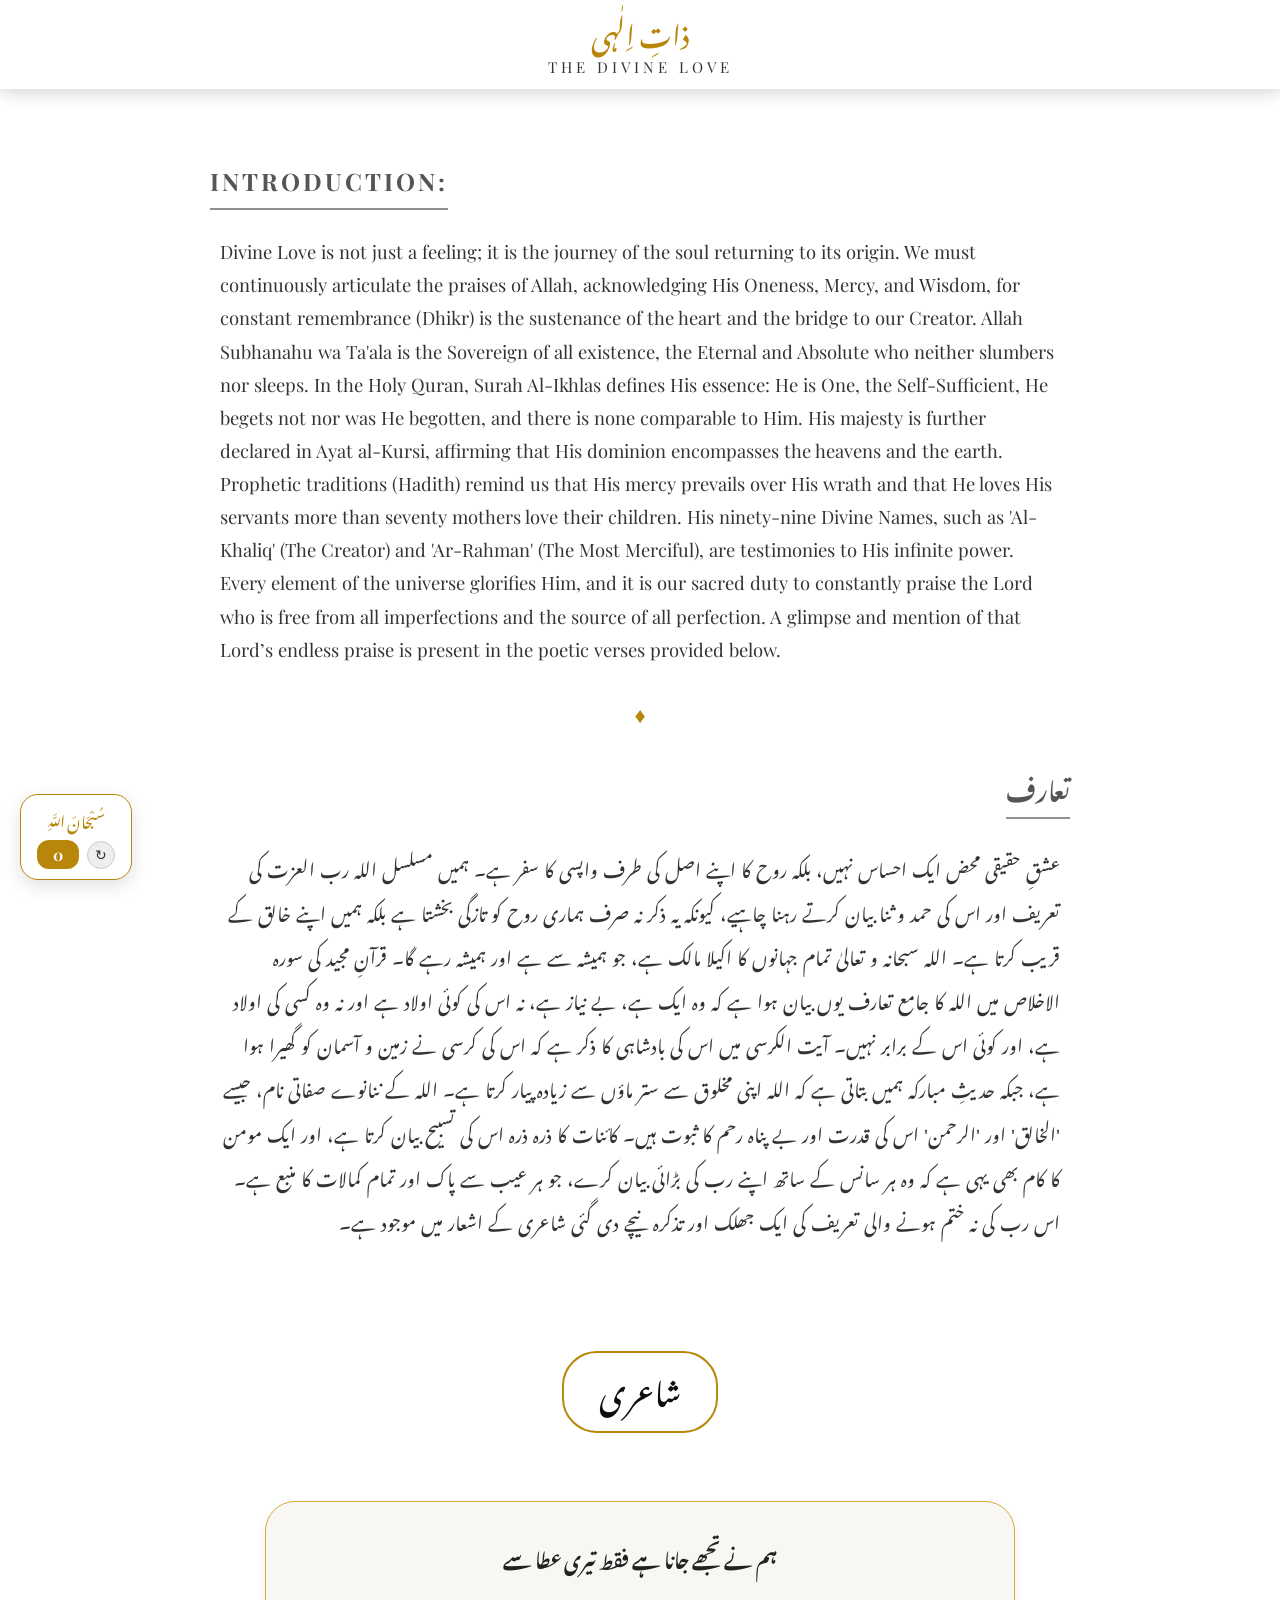
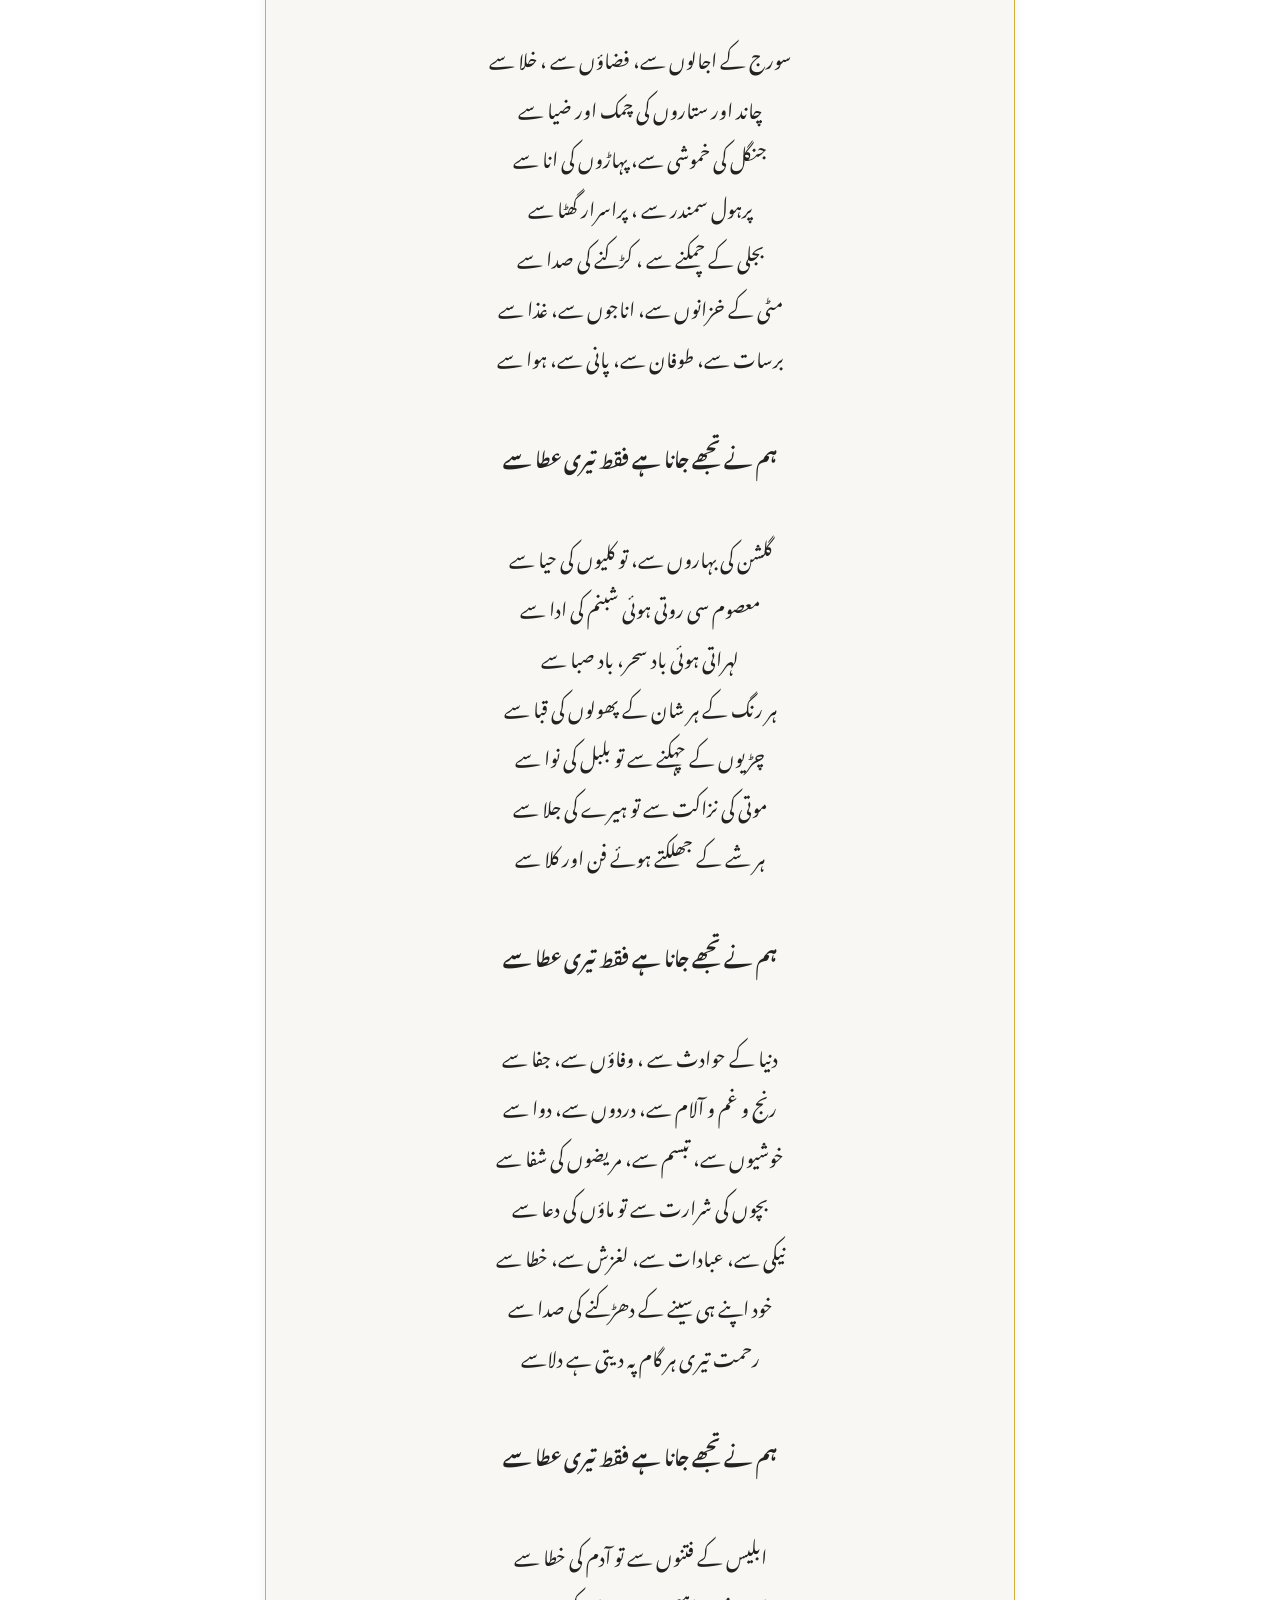
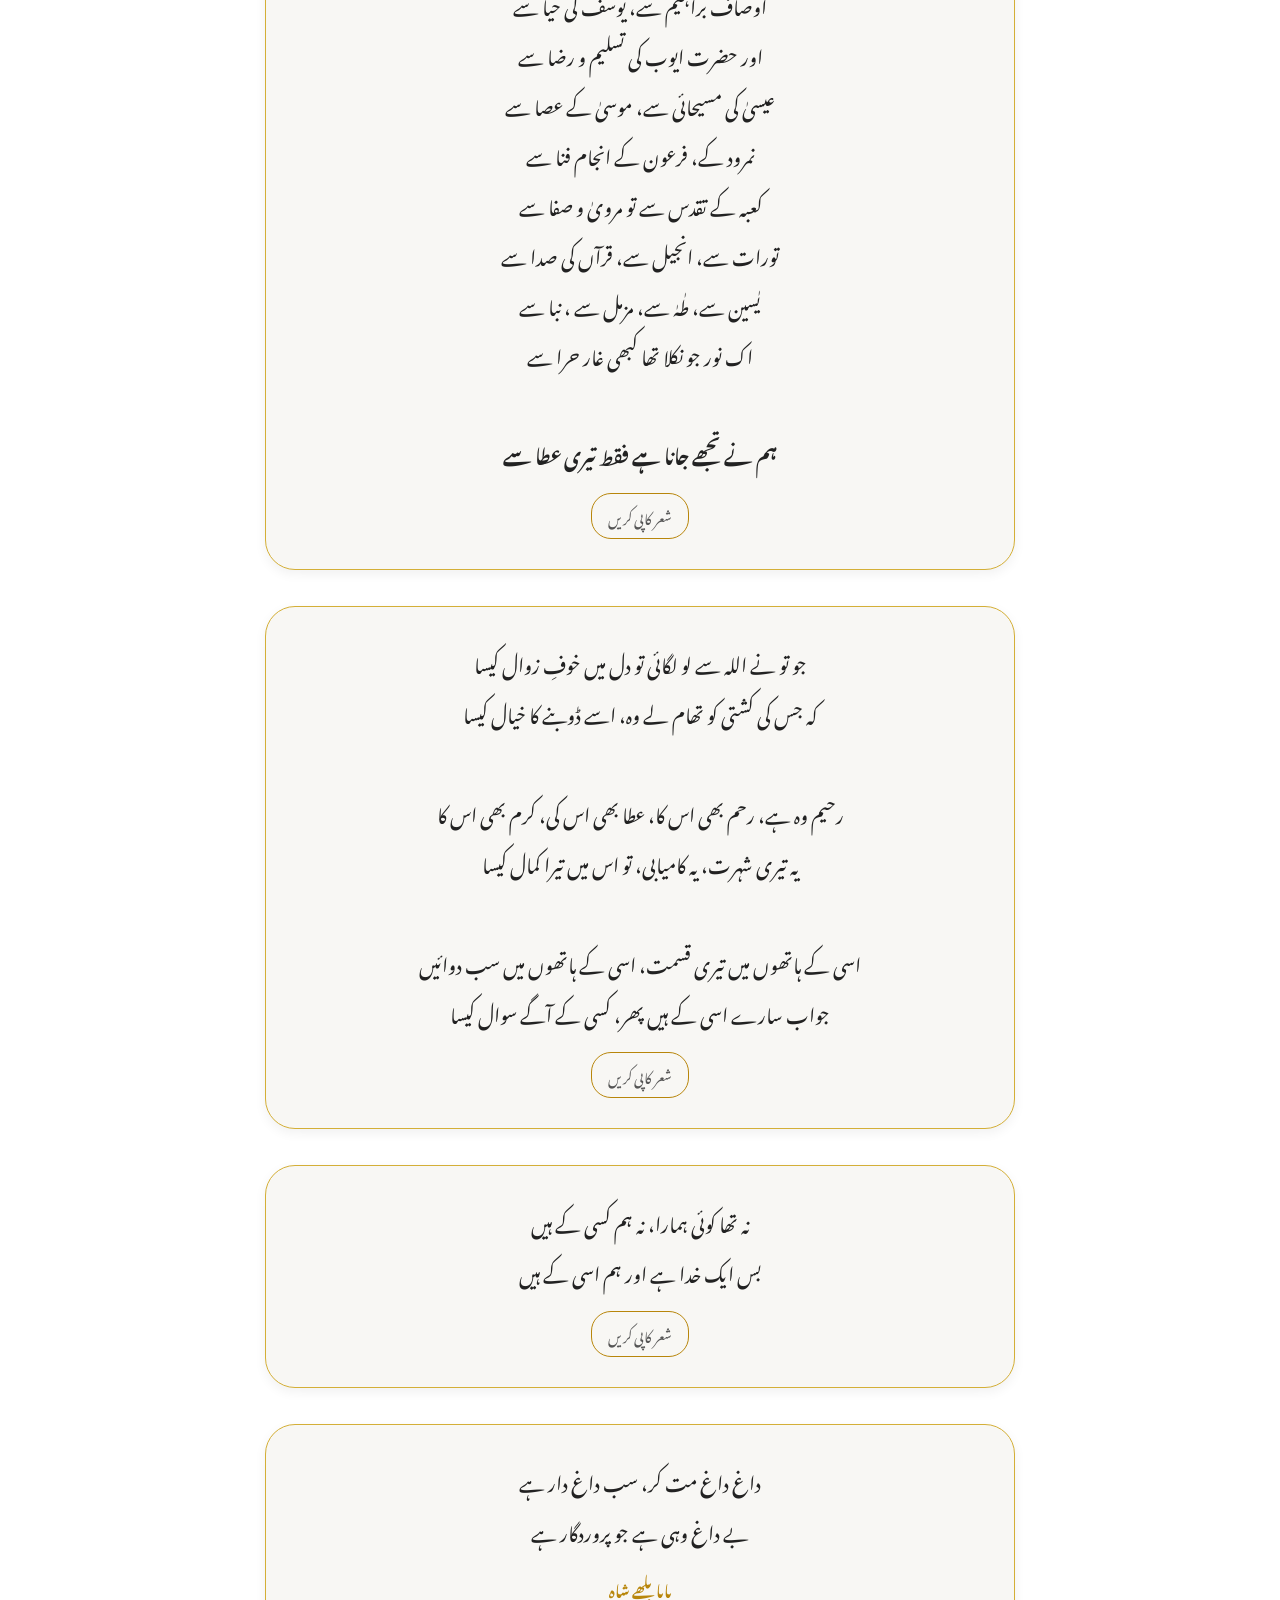
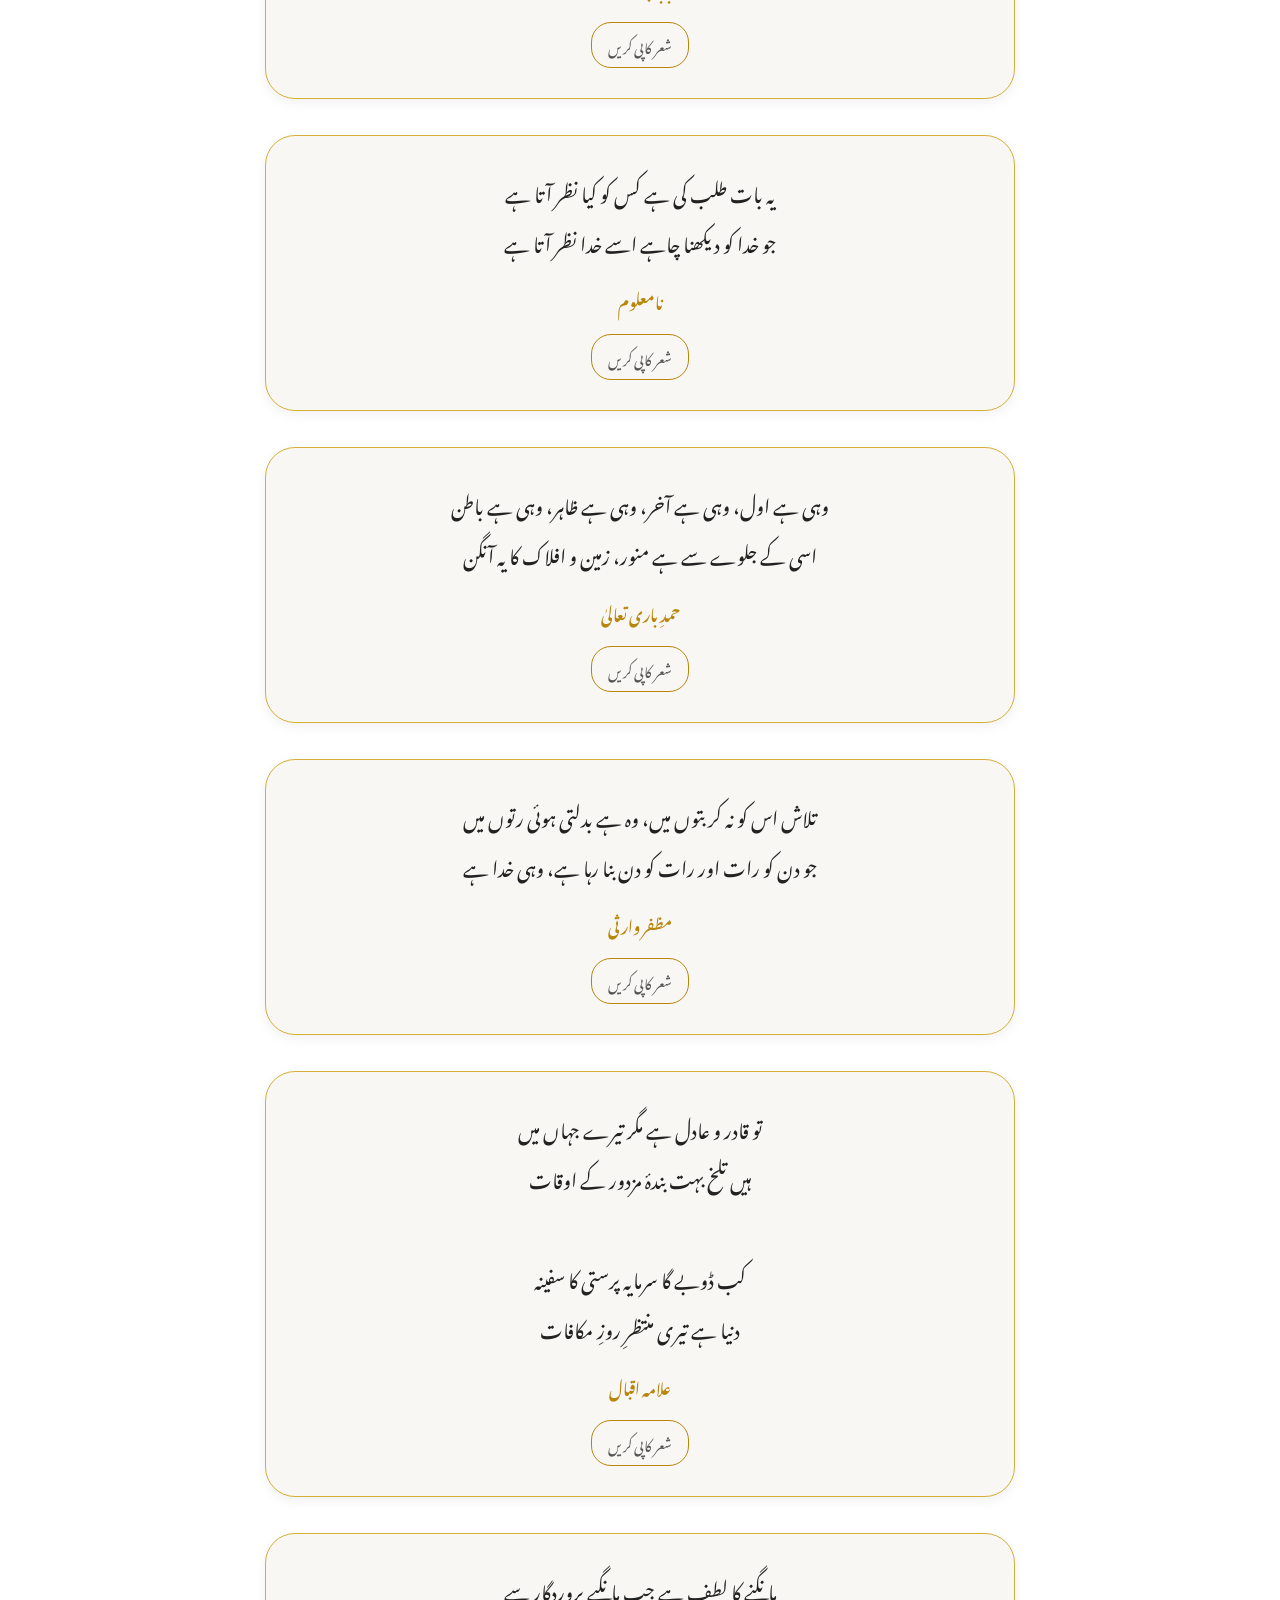
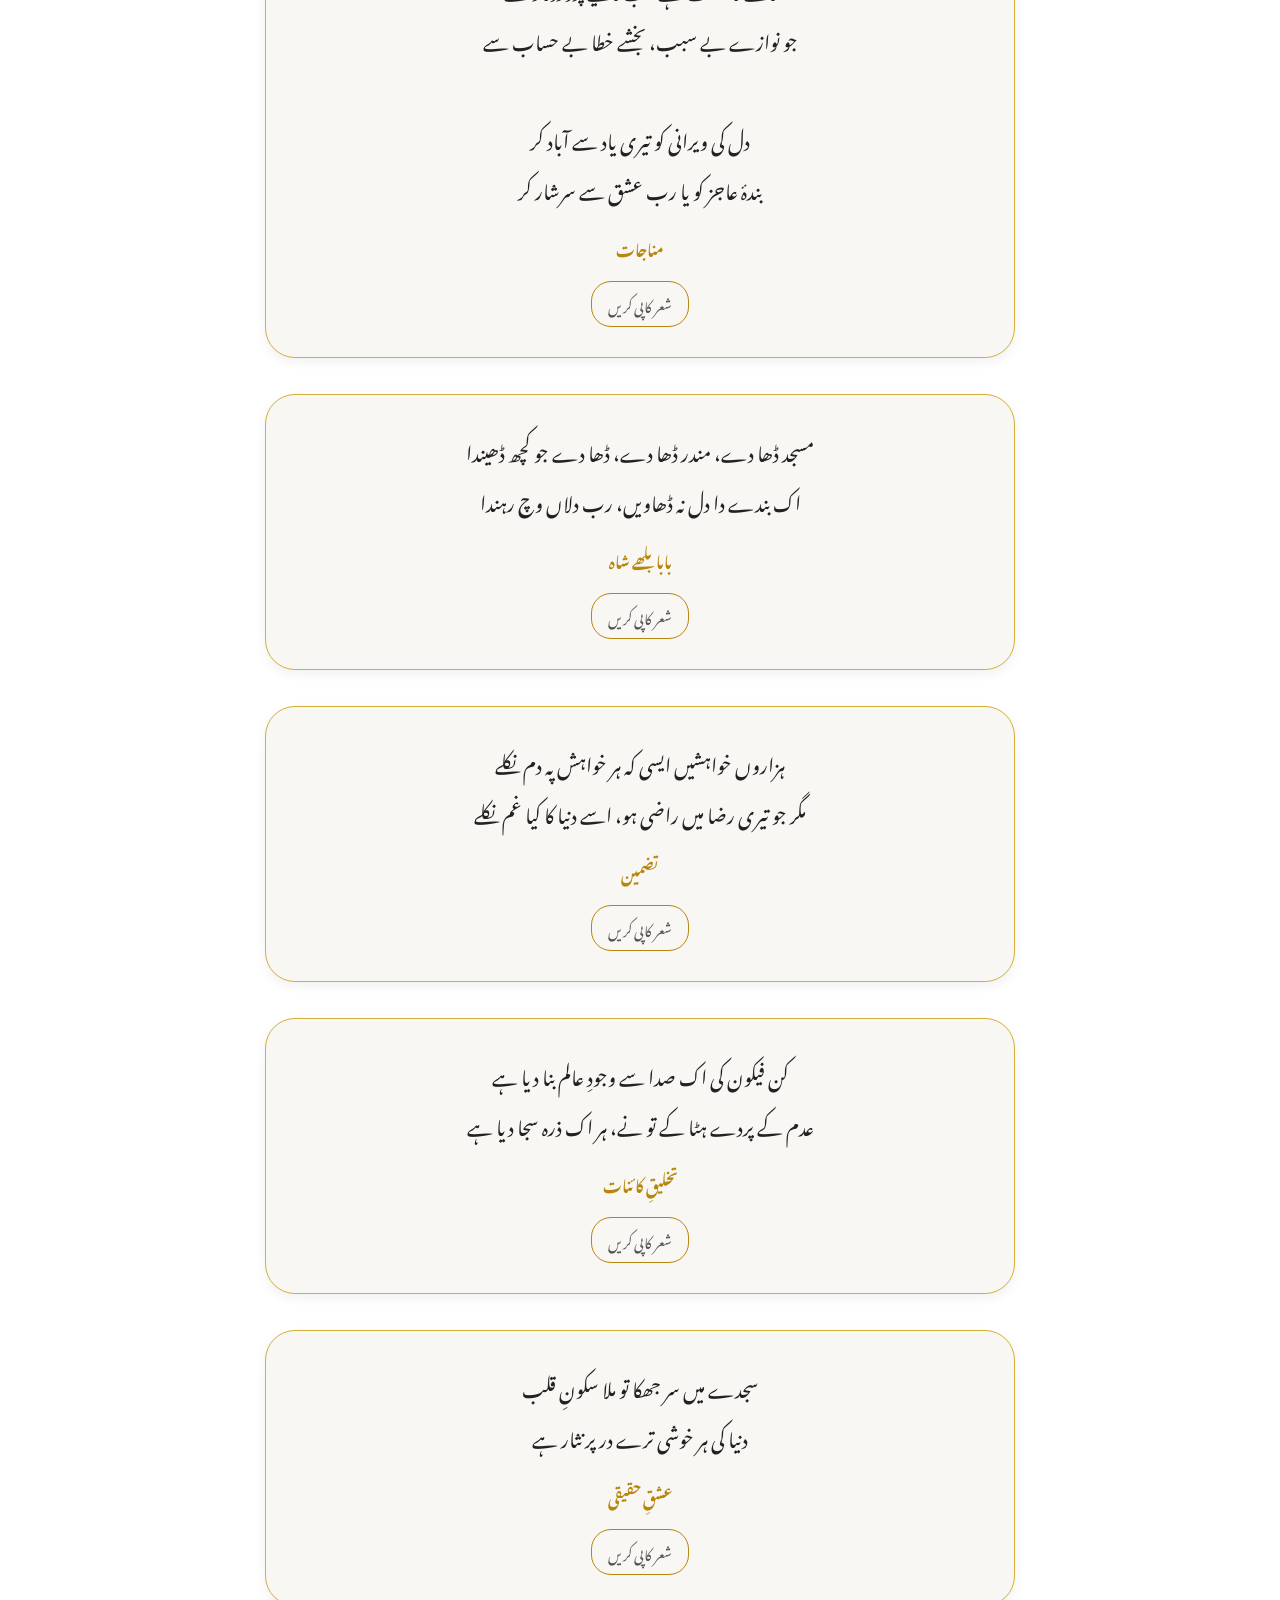
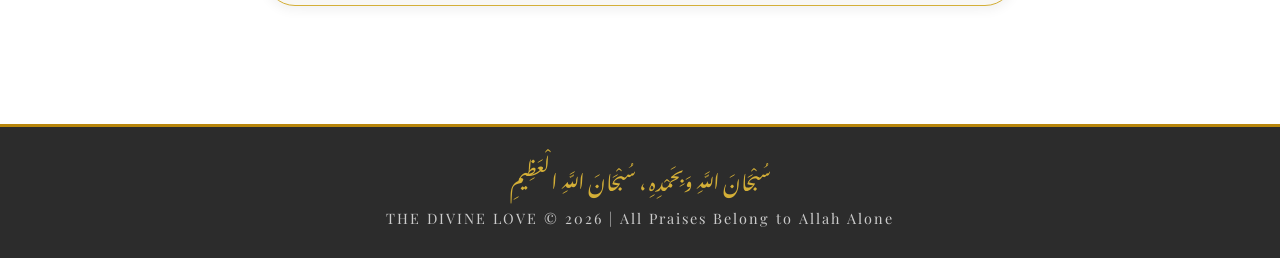
<file: divinelove.html>
<!DOCTYPE html>
<html lang="en">
<head>
    <meta charset="UTF-8">
    <meta name="viewport" content="width=device-width, initial-scale=1.0">
    <title>THE DIVINE LOVE</title>
    <link href="https://fonts.googleapis.com/css2?family=Noto+Nastaliq+Urdu:wght@400;700&family=Playfair+Display:ital,wght@0,400;1,400&display=swap" rel="stylesheet">
    <link rel="stylesheet" href="divinelove.css">
    <script src="divinelove.js" defer></script>
</head>
<body>
    <header>
        <div class="header-text">
            <div class="allah-name">ذاتِ اِلٰہی</div>
            <h1 class="english-title">THE DIVINE LOVE</h1>
        </div>
    </header>

    <main>
        <section class="intro-section">
            <h2 id="english" class="intro-title">INTRODUCTION:</h2>
            <p class="intro-text">
                Divine Love is not just a feeling; it is the journey of the soul returning to its origin. We must continuously articulate the praises of Allah, acknowledging His Oneness, Mercy, and Wisdom, for constant remembrance (Dhikr) is the sustenance of the heart and the bridge to our Creator. Allah Subhanahu wa Ta'ala is the Sovereign of all existence, the Eternal and Absolute who neither slumbers nor sleeps. In the Holy Quran, Surah Al-Ikhlas defines His essence: He is One, the Self-Sufficient, He begets not nor was He begotten, and there is none comparable to Him. His majesty is further declared in Ayat al-Kursi, affirming that His dominion encompasses the heavens and the earth. Prophetic traditions (Hadith) remind us that His mercy prevails over His wrath and that He loves His servants more than seventy mothers love their children. His ninety-nine Divine Names, such as 'Al-Khaliq' (The Creator) and 'Ar-Rahman' (The Most Merciful), are testimonies to His infinite power. Every element of the universe glorifies Him, and it is our sacred duty to constantly praise the Lord who is free from all imperfections and the source of all perfection. A glimpse and mention of that Lord’s endless praise is present in the poetic verses provided below. 
            </p>

            <div class="divider">♦</div>

            <div class="urdu-title-container">
                <h2 id="urdu" class="intro-title">تعارف</h2>
            </div>
            <p class="intro-text urdu" style="direction: rtl; text-align: right;">
                عشقِ حقیقی محض ایک احساس نہیں، بلکہ روح کا اپنے اصل کی طرف واپسی کا سفر ہے۔ ہمیں مسلسل اللہ رب العزت کی تعریف اور اس کی حمد و ثنا بیان کرتے رہنا چاہیے، کیونکہ یہ ذکر نہ صرف ہماری روح کو تازگی بخشتا ہے بلکہ ہمیں اپنے خالق کے قریب کرتا ہے۔ اللہ سبحانہ و تعالیٰ تمام جہانوں کا اکیلا مالک ہے، جو ہمیشہ سے ہے اور ہمیشہ رہے گا۔ قرآنِ مجید کی سورہ الاخلاص میں اللہ کا جامع تعارف یوں بیان ہوا ہے کہ وہ ایک ہے، بے نیاز ہے، نہ اس کی کوئی اولاد ہے اور نہ وہ کسی کی اولاد ہے، اور کوئی اس کے برابر نہیں۔ آیت الکرسی میں اس کی بادشاہی کا ذکر ہے کہ اس کی کرسی نے زمین و آسمان کو گھیرا ہوا ہے، جبکہ حدیثِ مبارکہ ہمیں بتاتی ہے کہ اللہ اپنی مخلوق سے ستر ماؤں سے زیادہ پیار کرتا ہے۔ اللہ کے ننانوے صفاتی نام، جیسے 'الخالق' اور 'الرحمن' اس کی قدرت اور بے پناہ رحم کا ثبوت ہیں۔ کائنات کا ذرہ ذرہ اس کی تسبیح بیان کرتا ہے، اور ایک مومن کا کام بھی یہی ہے کہ وہ ہر سانس کے ساتھ اپنے رب کی بڑائی بیان کرے، جو ہر عیب سے پاک اور تمام کمالات کا منبع ہے۔ اس رب کی نہ ختم ہونے والی تعریف کی ایک جھلک اور تذکرہ نیچے دی گئی شاعری کے اشعار میں موجود ہے۔
            </p>
        </section>

        <section class="poetry-section">
            <div class="poetry-heading">شاعری</div>
            <div class="poetrycontainer">
                
                <div class="poetry">
                    <p>
                        <strong>ہم نے تجھے جانا ہے فقط تیری عطا سے</strong><br><br>
                        سورج کے اجالوں سے، فضاؤں سے ، خلا سے<br>
                        چاند اور ستاروں کی چمک اور ضیا سے<br>
                        جنگل کی خموشی سے، پہاڑوں کی انا سے<br>
                        پرہول سمندر سے ، پراسرار گھٹا سے<br>
                        بجلی کے چمکنے سے ، کڑکنے کی صدا سے<br>
                        مٹی کے خزانوں سے، اناجوں سے، غذا سے<br>
                        برسات سے، طوفان سے، پانی سے، ہوا سے<br><br>

                        <strong>ہم نے تجھے جانا ہے فقط تیری عطا سے</strong><br><br>
                        گلشن کی بہاروں سے، تو کلیوں کی حیا سے<br>
                        معصوم سی روتی ہوئی شبنم کی ادا سے<br>
                        لہراتی ہوئی باد سحر، باد صبا سے<br>
                        ہر رنگ کے ہر شان کے پھولوں کی قبا سے<br>
                        چڑیوں کے چہکنے سے تو بلبل کی نوا سے<br>
                        موتی کی نزاکت سے تو ہیرے کی جلا سے<br>
                        ہر شے کے جھلکتے ہوئے فن اور کلا سے<br><br>

                        <strong>ہم نے تجھے جانا ہے فقط تیری عطا سے</strong><br><br>
                        دنیا کے حوادث سے ، وفاؤں سے، جفا سے<br>
                        رنج و غم و آلام سے، دردوں سے، دوا سے<br>
                        خوشیوں سے، تبسم سے، مریضوں کی شفا سے<br>
                        بچوں کی شرارت سے تو ماؤں کی دعا سے<br>
                        نیکی سے، عبادات سے، لغزش سے، خطا سے<br>
                        خود اپنے ہی سینے کے دھڑکنے کی صدا سے<br>
                        رحمت تیری ہر گام پہ دیتی ہے دلاسے<br><br>

                        <strong>ہم نے تجھے جانا ہے فقط تیری عطا سے</strong><br><br>
                        ابلیس کے فتنوں سے تو آدم کی خطا سے<br>
                        اوصاف براہیم سے، یوسف کی حیا سے<br>
                        اور حضرت ایوب کی تسلیم و رضا سے<br>
                        عیسیٰ کی مسیحائی سے، موسیٰ کے عصا سے<br>
                        نمرود کے، فرعون کے انجام فنا سے<br>
                        کعبہ کے تقدس سے تو مرویٰ و صفا سے<br>
                        تورات سے، انجیل سے، قرآں کی صدا سے<br>
                        یٰسین سے، طٰہٰ سے، مزمل سے ، نبا سے<br>
                        اک نور جو نکلا تھا کبھی غار حرا سے<br><br>

                        <strong>ہم نے تجھے جانا ہے فقط تیری عطا سے</strong>  
                    </p>
                </div>

                <div class="poetry">
                    <p>
                        جو تو نے اللہ سے لو لگائی تو دل میں خوفِ زوال کیسا<br>
                        کہ جس کی کشتی کو تھام لے وہ، اسے ڈوبنے کا خیال کیسا<br><br>
                        رحیم وہ ہے، رحم بھی اس کا، عطا بھی اس کی، کرم بھی اس کا<br>
                        یہ تیری شہرت، یہ کامیابی، تو اس میں تیرا کمال کیسا<br><br>
                        اسی کے ہاتھوں میں تیری قسمت، اسی کے ہاتھوں میں سب دوائیں<br>
                        جواب سارے اسی کے ہیں پھر، کسی کے آگے سوال کیسا
                    </p>
                </div>

                <div class="poetry">
                    <p>
                        نہ تھا کوئی ہمارا، نہ ہم کسی کے ہیں<br> 
                        بس ایک خدا ہے اور ہم اسی کے ہیں
                    </p>
                </div>

                <div class="poetry">
                    <p>
                        داغ داغ مت کر، سب داغ دار ہے<br>
                        بے داغ وہی ہے جو پروردگار ہے    
                    </p>
                    <small>بابا بلھے شاہ</small>
                </div>

                <div class="poetry">
                    <p>
                        یہ بات طلب کی ہے کس کو کیا نظر آتا ہے<br>
                        جو خدا کو دیکھنا چاہے اسے خدا نظر آتا ہے
                    </p>
                    <small>نامعلوم</small>
                </div>

                <!-- Added Creative & Spiritual Poetry Cards -->
                <div class="poetry">
                    <p>
                        وہی ہے اول، وہی ہے آخر، وہی ہے ظاہر، وہی ہے باطن<br>
                        اسی کے جلوے سے ہے منور، زمین و افلاک کا یہ آنگن
                    </p>
                    <small>حمدِ باری تعالیٰ</small>
                </div>

                <div class="poetry">
                    <p>
                        تلاش اس کو نہ کر بتوں میں، وہ ہے بدلتی ہوئی رتوں میں<br>
                        جو دن کو رات اور رات کو دن بنا رہا ہے، وہی خدا ہے
                    </p>
                    <small>مظفر وارثی</small>
                </div>

                <div class="poetry">
                    <p>
                        تو قادر و عادل ہے مگر تیرے جہاں میں<br>
                        ہیں تلخ بہت بندۂ مزدور کے اوقات<br><br>
                        کب ڈوبے گا سرمایہ پرستی کا سفینہ<br>
                        دنیا ہے تیری منتظرِ روزِ مکافات
                    </p>
                    <small>علامہ اقبال</small>
                </div>

                <div class="poetry">
                    <p>
                        مانگنے کا لطف ہے جب مانگیے پروردگار سے<br>
                        جو نوازے بے سبب، بخشے خطا بے حساب سے<br><br>
                        دل کی ویرانی کو تیری یاد سے آباد کر<br>
                        بندۂ عاجز کو یا رب عشق سے سرشار کر
                    </p>
                    <small>مناجات</small>
                </div>

                <div class="poetry">
                    <p>
                        مسجد ڈھا دے، مندر ڈھا دے، ڈھا دے جو کچھ ڈھیندا<br>
                        اک بندے دا دل نہ ڈھاویں، رب دلاں وچ رہندا
                    </p>
                    <small>بابا بلھے شاہ</small>
                </div>

                <div class="poetry">
                    <p>
                        ہزاروں خواہشیں ایسی کہ ہر خواہش پہ دم نکلے<br>
                        مگر جو تیری رضا میں راضی ہو، اسے دنیا کا کیا غم نکلے
                    </p>
                    <small>تضمین</small>
                </div>

                <div class="poetry">
                    <p>
                        کن فیکون کی اک صدا سے وجودِ عالم بنا دیا ہے<br>
                        عدم کے پردے ہٹا کے تو نے، ہر اک ذرہ سجا دیا ہے
                    </p>
                    <small>تخلیقِ کائنات</small>
                </div>

                <div class="poetry">
                    <p>
                        سجدے میں سر جھکا تو ملا سکونِ قلب<br>
                        دنیا کی ہر خوشی ترے در پر نثار ہے
                    </p>
                    <small>عشقِ حقیقی</small>
                </div>

            </div>
        </section>
    </main>

    <footer>
        <p class="footer-urdu">سُبْحَانَ اللَّهِ وَبِحَمْدِهِ ، سُبْحَانَ اللَّهِ الْعَظِيمِ</p>
        <p class="footer-text">THE DIVINE LOVE © 2026 | All Praises Belong to Allah Alone</p>
    </footer>
</body>
</html>
</file>
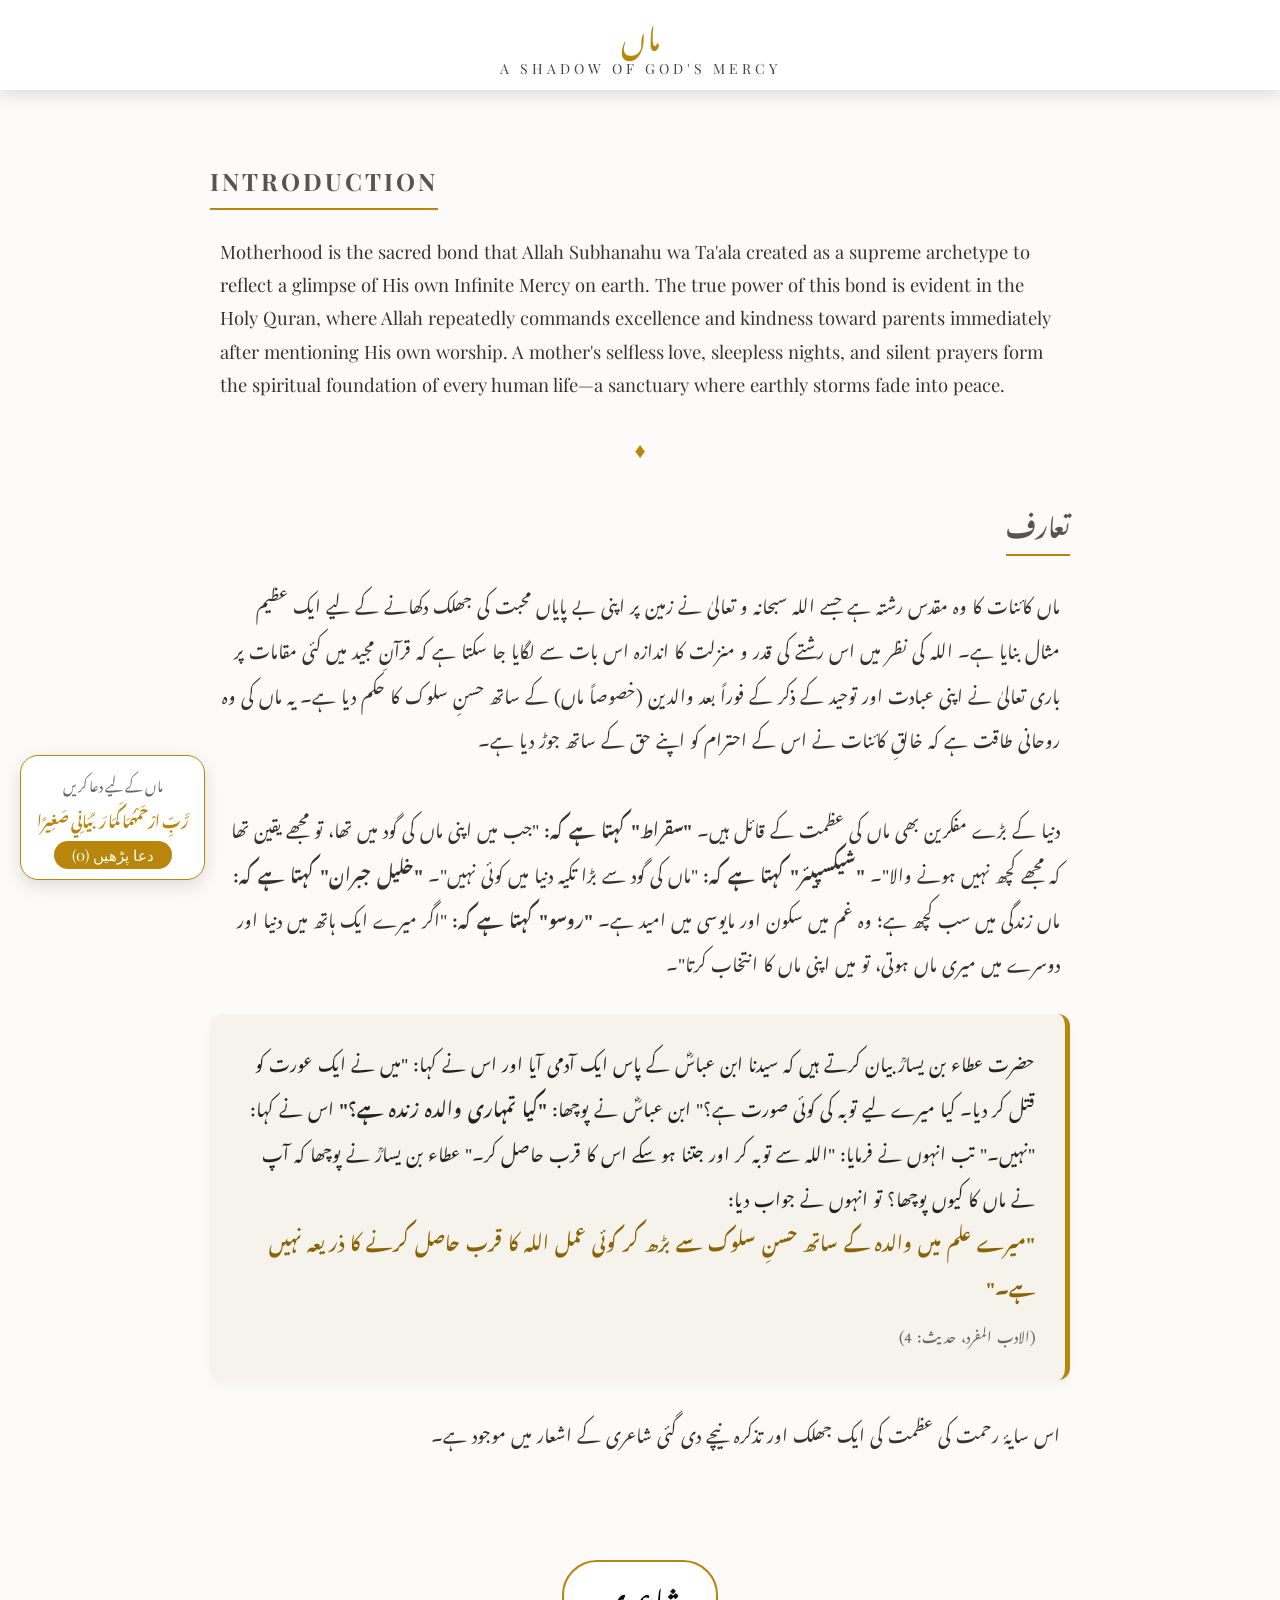
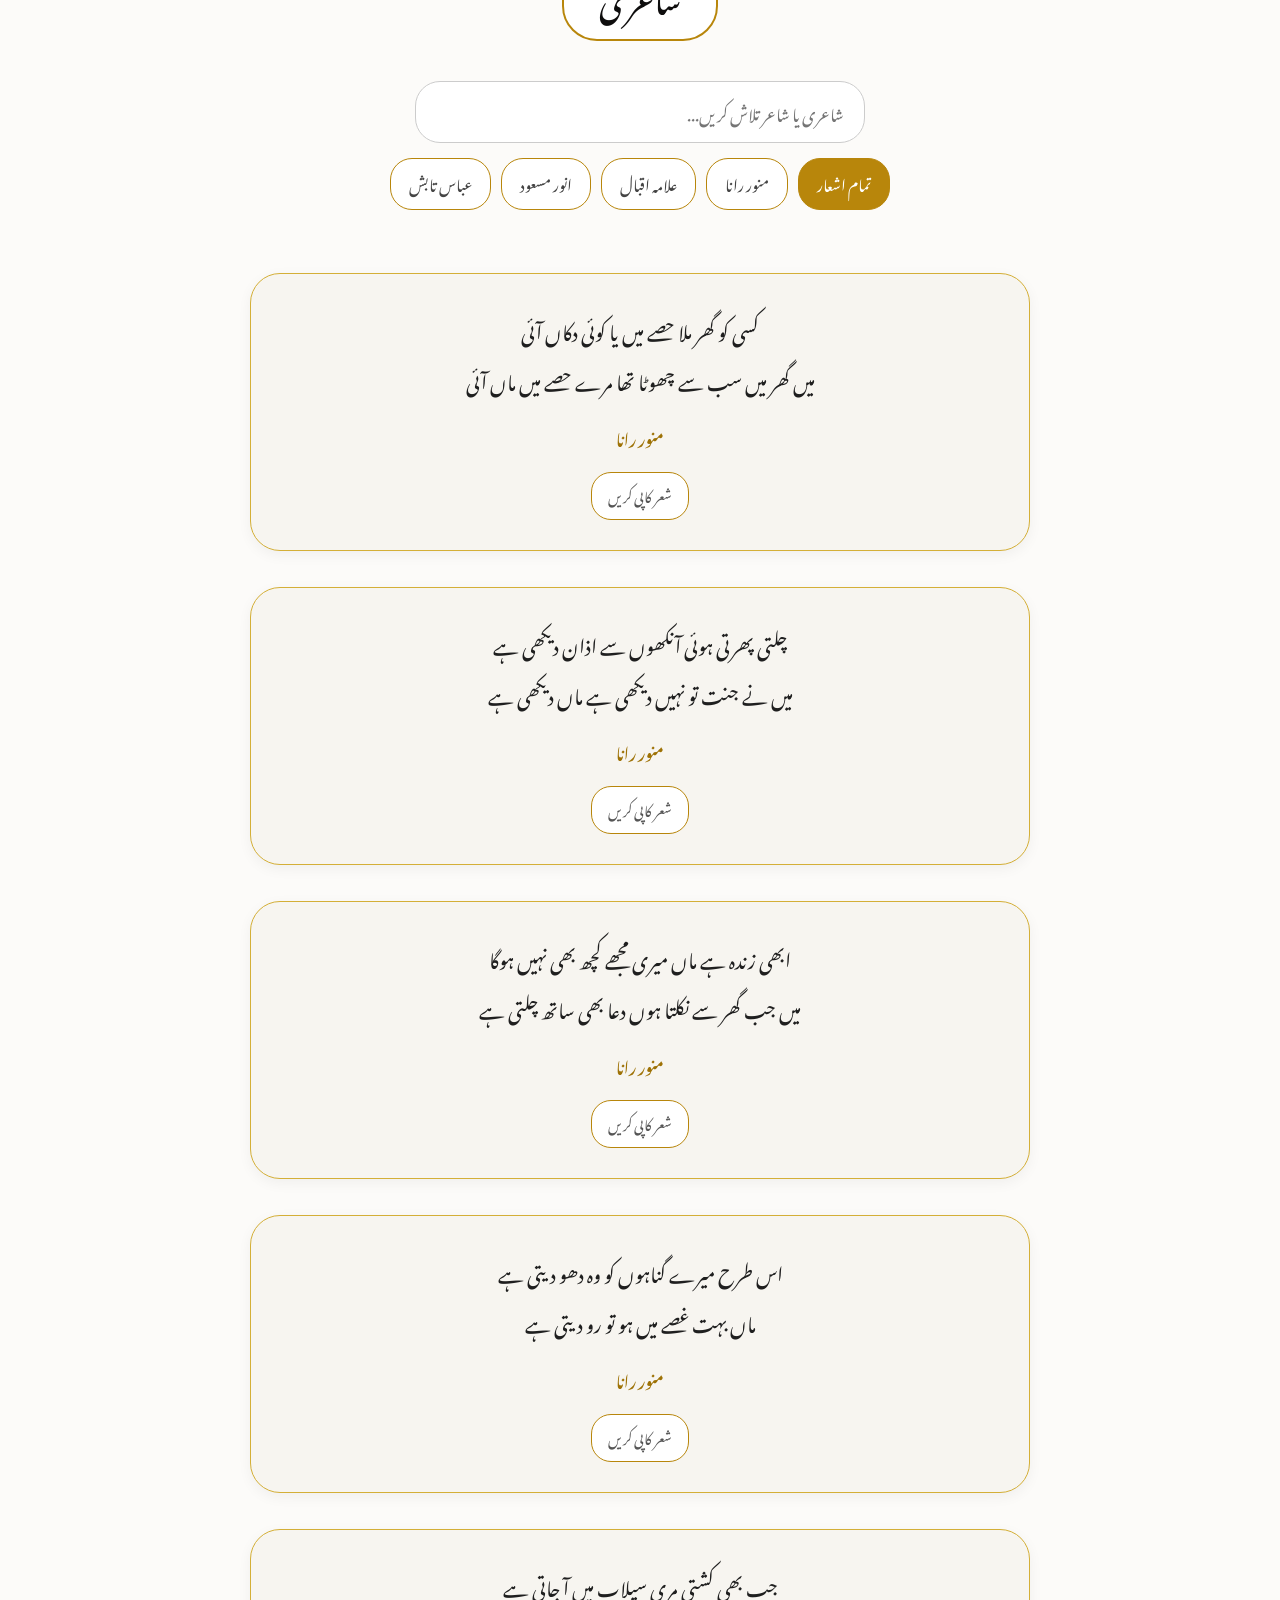
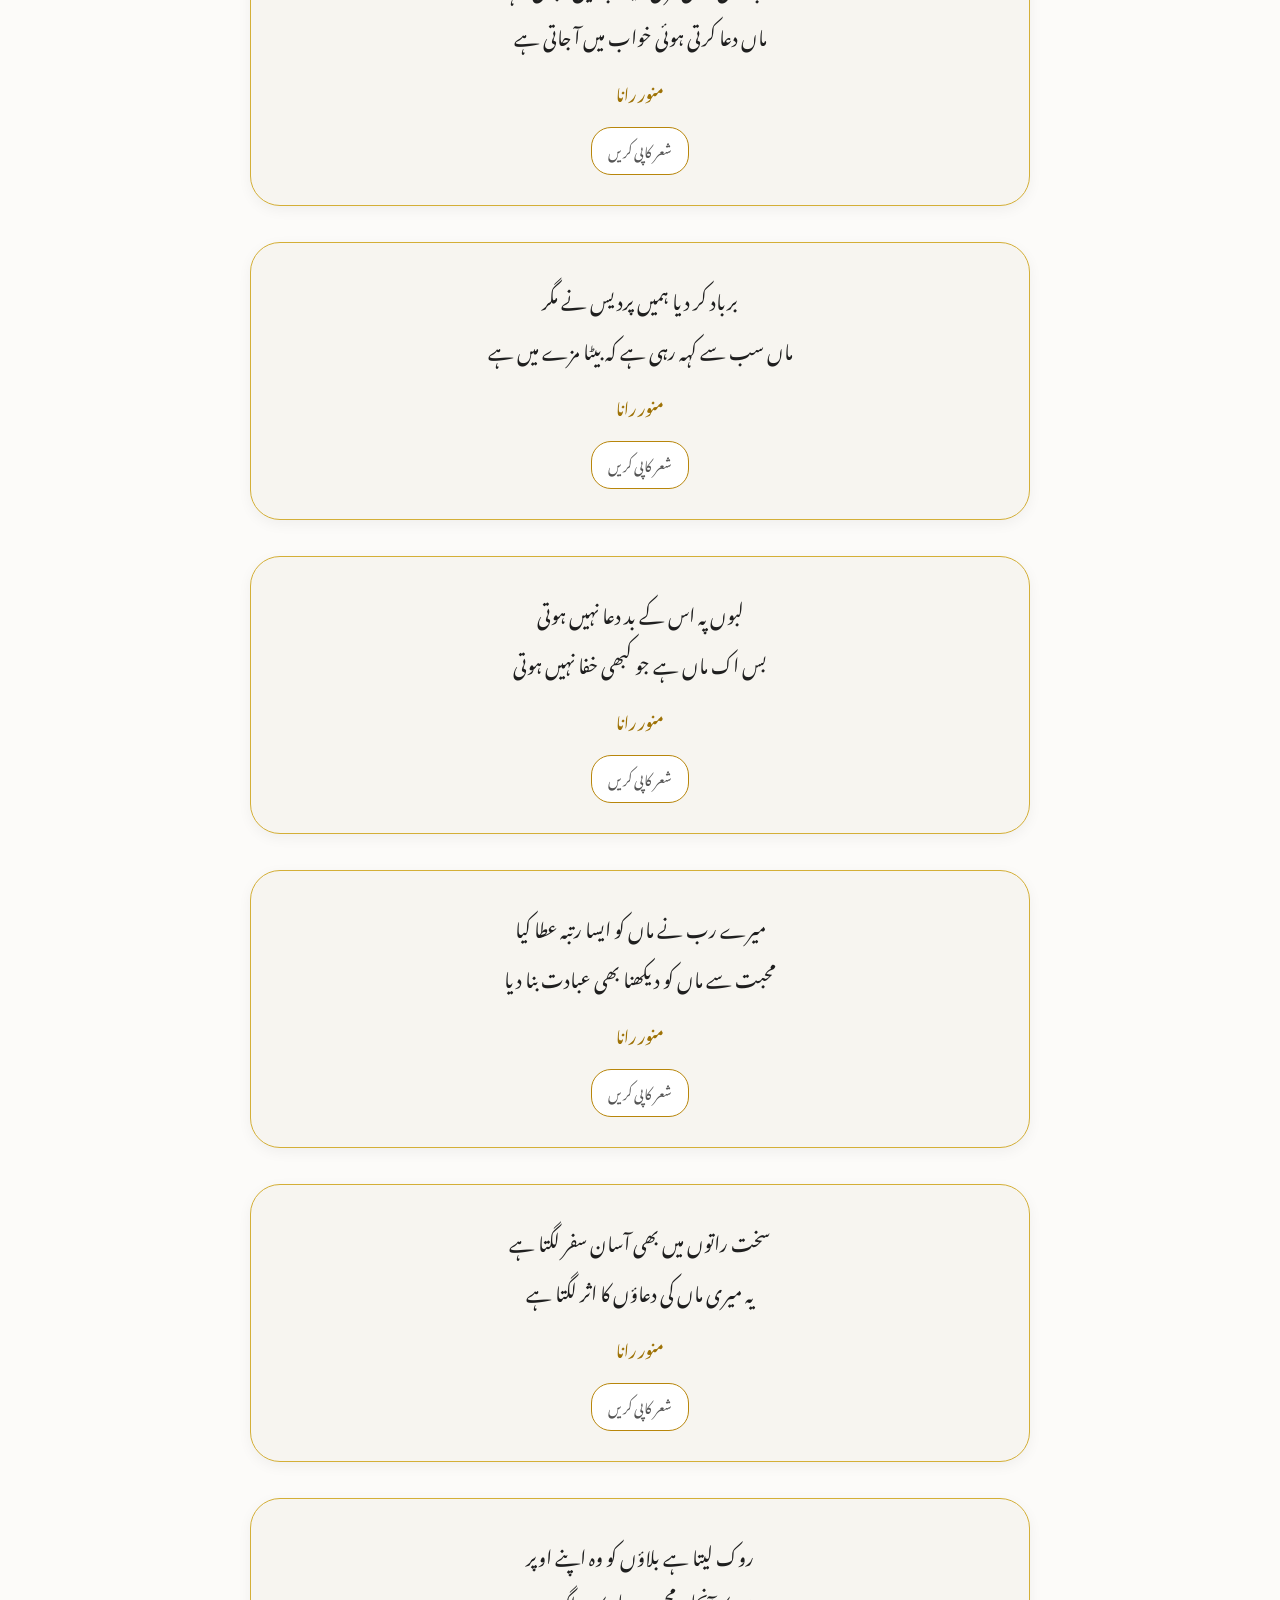
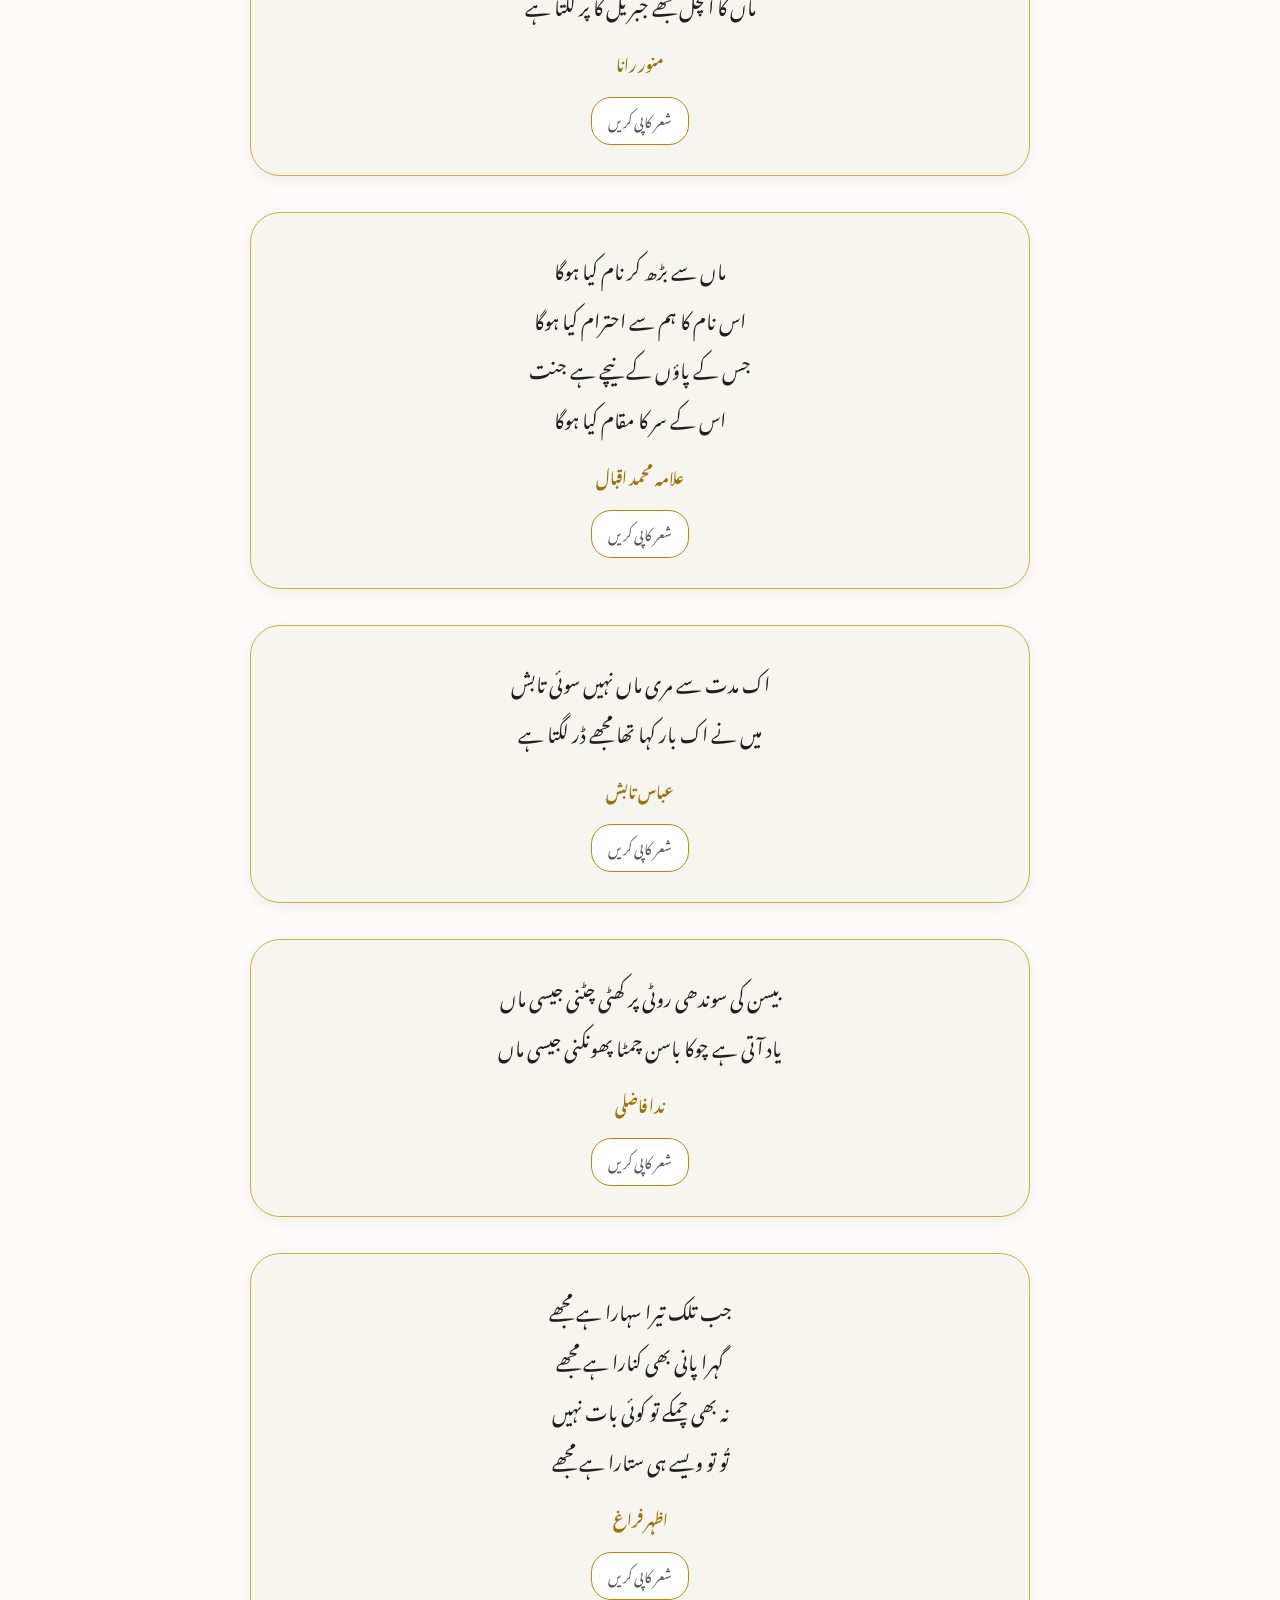
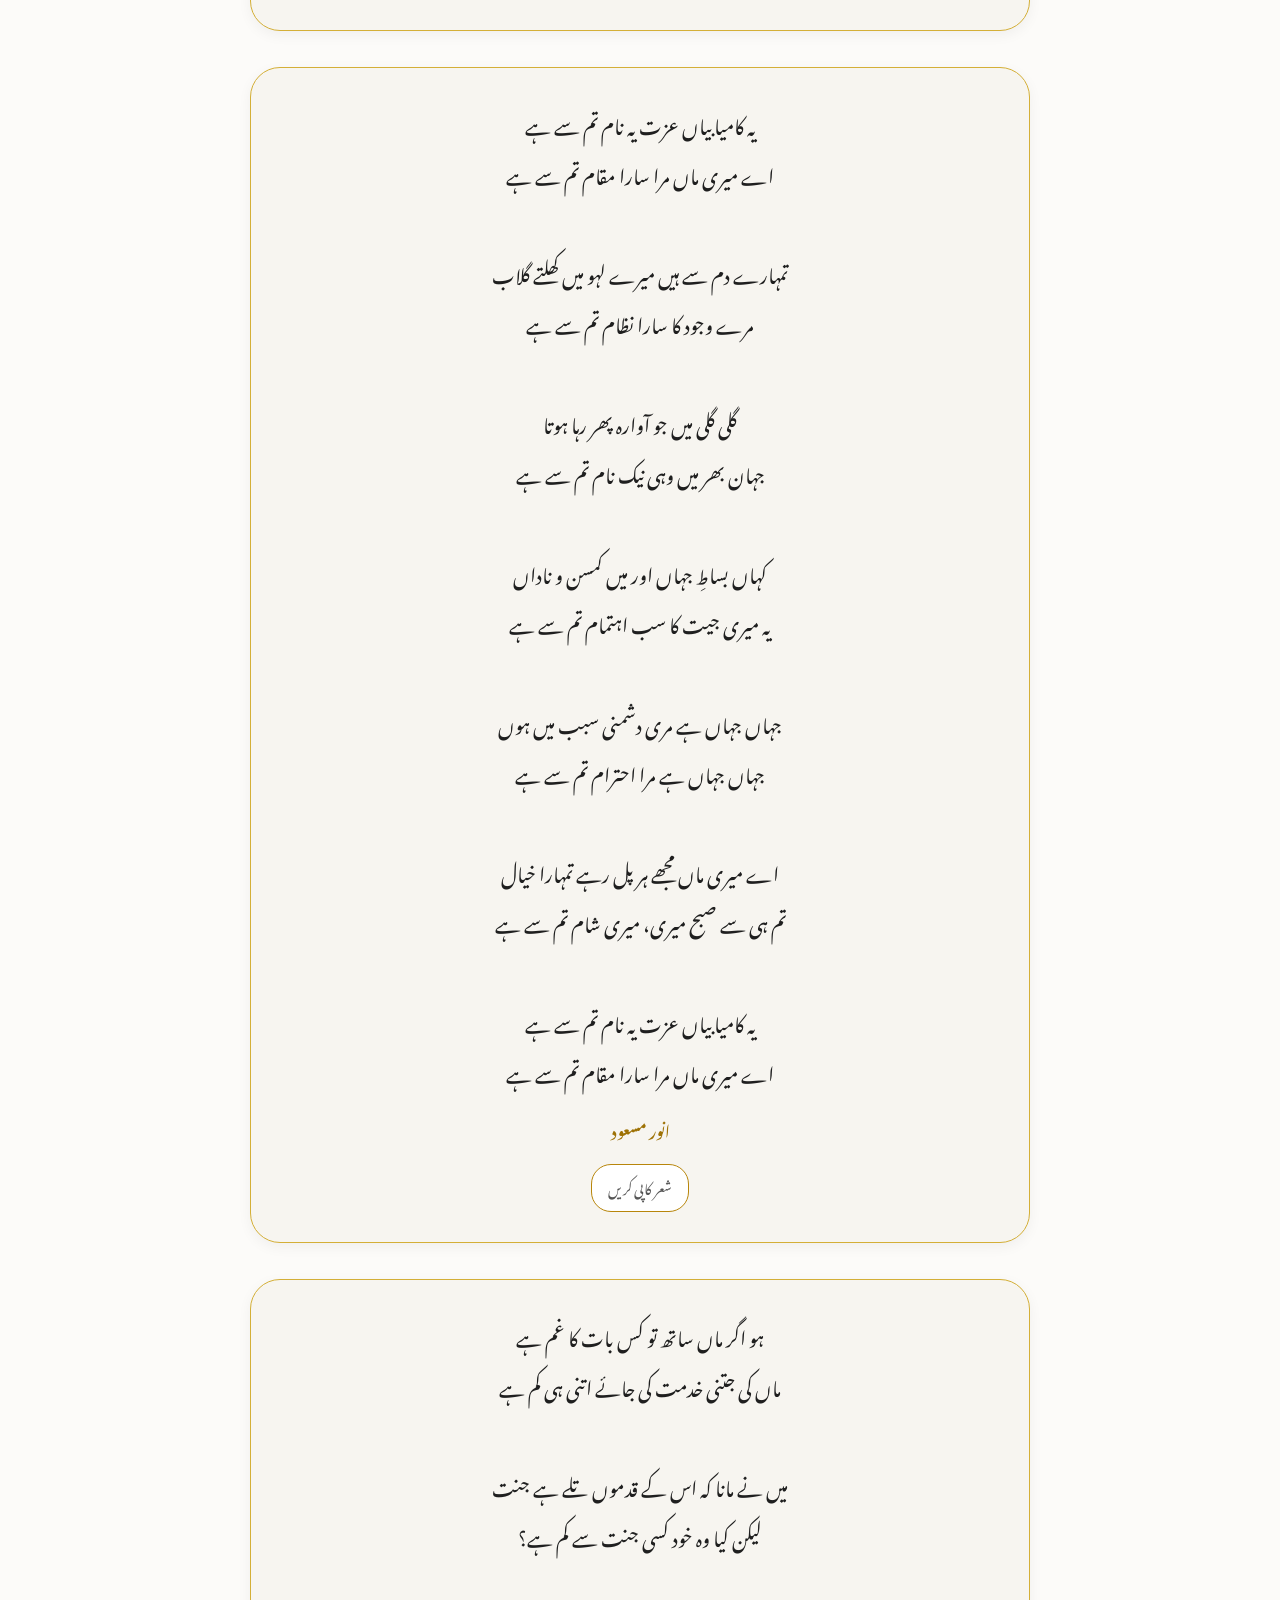
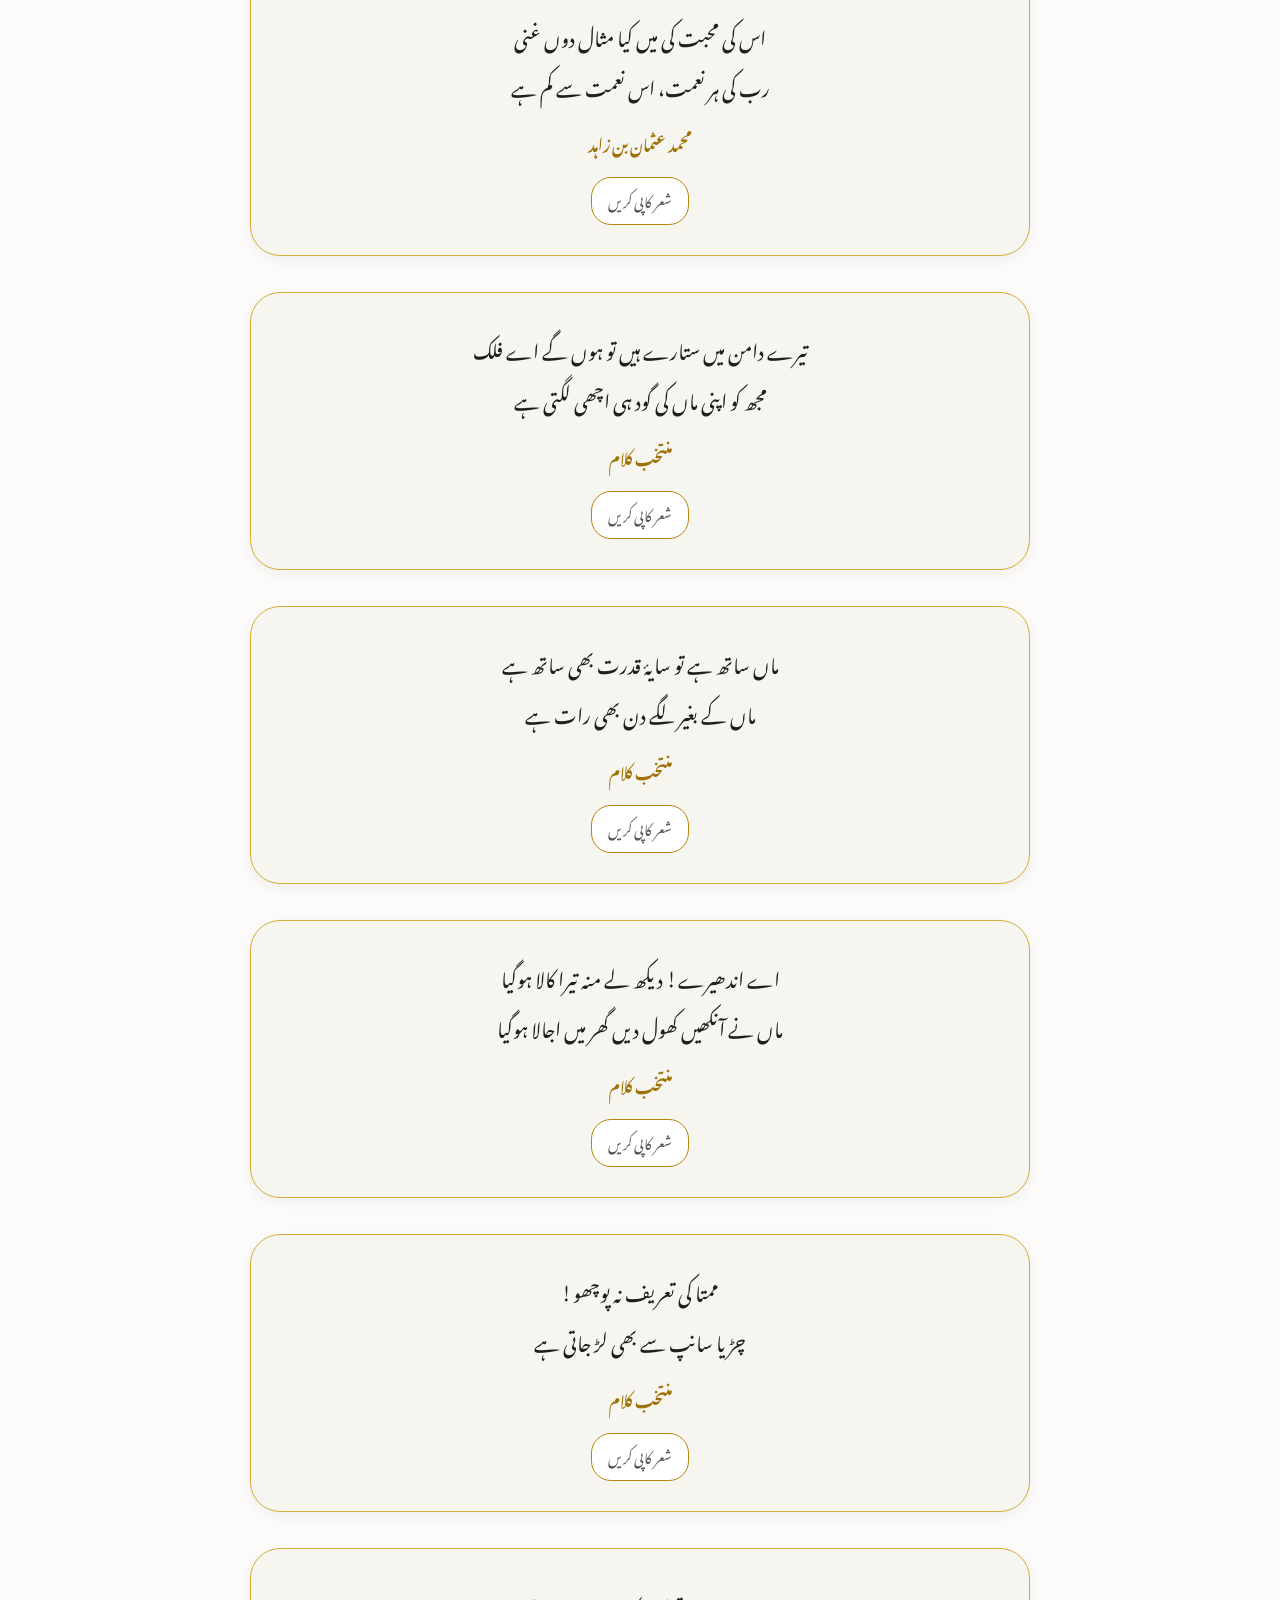
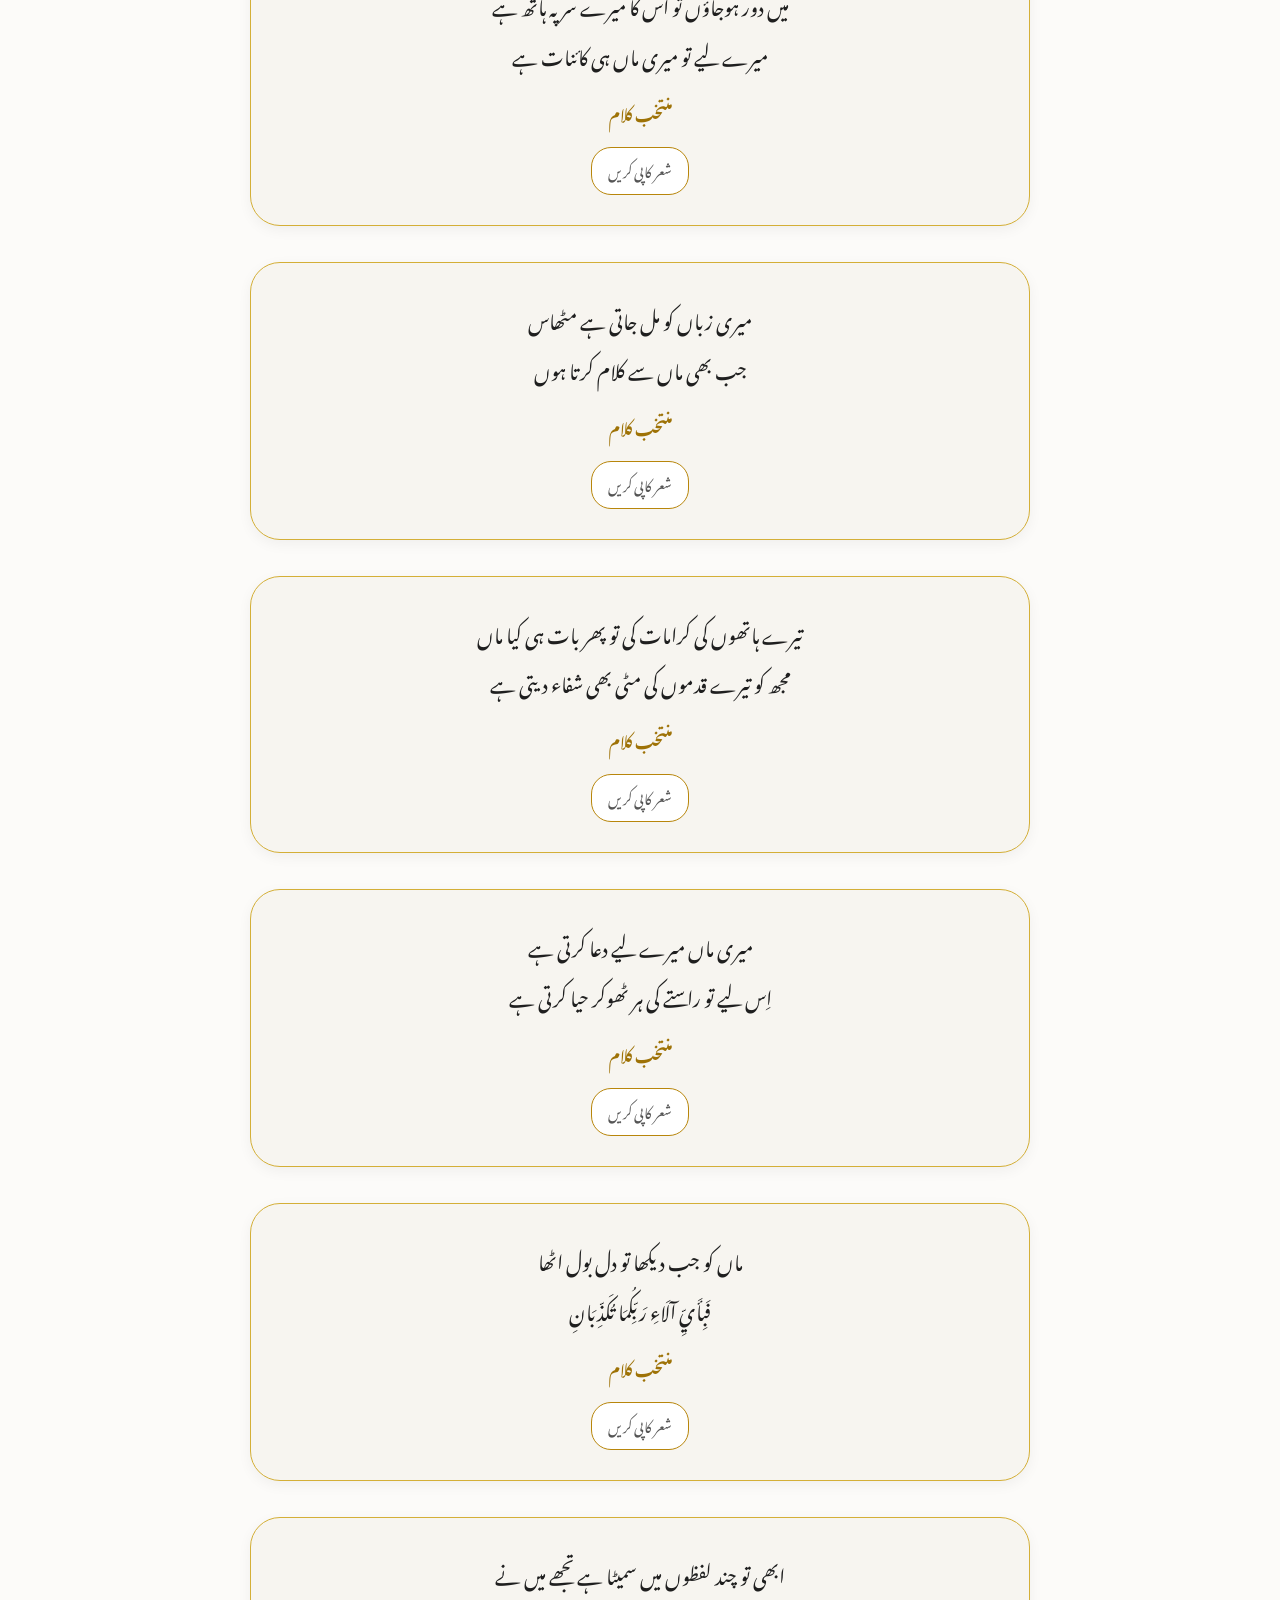
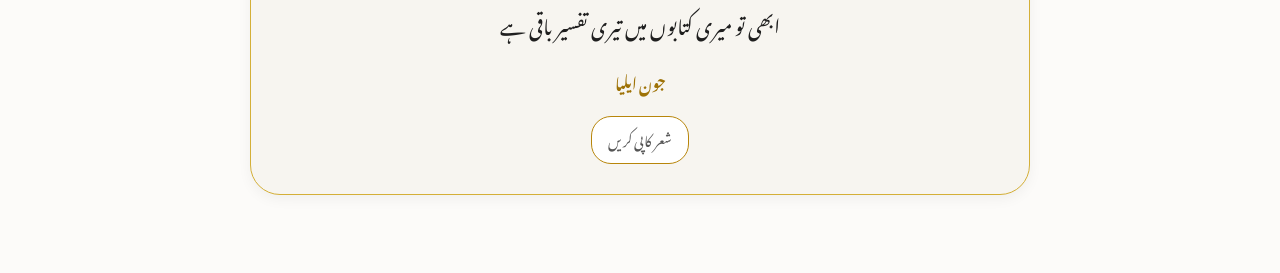
<file: heaven.html>
<!DOCTYPE html>
<html lang="en">
<head>
    <meta charset="UTF-8">
    <meta name="viewport" content="width=device-width, initial-scale=1.0">
    <title>ماں | A Shadow of God's Mercy</title>
    <link href="https://fonts.googleapis.com/css2?family=Noto+Nastaliq+Urdu:wght@400;700&family=Playfair+Display:ital,wght@0,400;0,600;1,400&display=swap" rel="stylesheet">
    <link rel="stylesheet" href="heaven.css">
    <script src="heaven.js" defer></script>
</head>
<body>
    <header>
        <div class="header-text">
            <div class="allah-name">ماں</div>
            <h1 class="english-title">A SHADOW OF GOD'S MERCY</h1>
        </div>
    </header>

    <main>
        <section class="intro-section">
            <h2 id="english" class="intro-title">INTRODUCTION</h2>
            <p class="intro-text">
                Motherhood is the sacred bond that Allah Subhanahu wa Ta'ala created as a supreme archetype to reflect a glimpse of His own Infinite Mercy on earth. The true power of this bond is evident in the Holy Quran, where Allah repeatedly commands excellence and kindness toward parents immediately after mentioning His own worship. A mother's selfless love, sleepless nights, and silent prayers form the spiritual foundation of every human life—a sanctuary where earthly storms fade into peace.
            </p>

            <div class="divider">♦</div>

            <div class="urdu-title-container">
                <h2 id="urdu" class="intro-title">تعارف</h2>
            </div>

            <p class="intro-text urdu" style="direction: rtl; text-align: right;">
                ماں کائنات کا وہ مقدس رشتہ ہے جسے اللہ سبحانہ و تعالیٰ نے زمین پر اپنی بے پایاں محبت کی جھلک دکھانے کے لیے ایک عظیم مثال بنایا ہے۔ اللہ کی نظر میں اس رشتے کی قدر و منزلت کا اندازہ اس بات سے لگایا جا سکتا ہے کہ قرآنِ مجید میں کئی مقامات پر باری تعالیٰ نے اپنی عبادت اور توحید کے ذکر کے فوراً بعد والدین (خصوصاً ماں) کے ساتھ حسنِ سلوک کا حکم دیا ہے۔ یہ ماں کی وہ روحانی طاقت ہے کہ خالقِ کائنات نے اس کے احترام کو اپنے حق کے ساتھ جوڑ دیا ہے۔
                <br><br>
                دنیا کے بڑے مفکرین بھی ماں کی عظمت کے قائل ہیں۔ 
                <strong>"سقراط" کہتا ہے کہ:</strong> "جب میں اپنی ماں کی گود میں تھا، تو مجھے یقین تھا کہ مجھے کچھ نہیں ہونے والا"۔ 
                <strong>"شیکسپیئر" کہتا ہے کہ:</strong> "ماں کی گود سے بڑا تکیہ دنیا میں کوئی نہیں"۔ 
                <strong>"خلیل جبران" کہتا ہے کہ:</strong> ماں زندگی میں سب کچھ ہے؛ وہ غم میں سکون اور مایوسی میں امید ہے۔ 
                <strong>"روسو" کہتا ہے کہ:</strong> "اگر میرے ایک ہاتھ میں دنیا اور دوسرے میں میری ماں ہوتی، تو میں اپنی ماں کا انتخاب کرتا"۔
            </p>

            <div class="hadith-box">
                <p class="urdu">
                    حضرت عطاء بن یسارؒ بیان کرتے ہیں کہ سیدنا ابن عباسؓ کے پاس ایک آدمی آیا اور اس نے کہا: "میں نے ایک عورت کو قتل کر دیا۔ کیا میرے لیے توبہ کی کوئی صورت ہے؟" ابن عباسؓ نے پوچھا: <strong>"کیا تمہاری والدہ زندہ ہے؟"</strong> اس نے کہا: "نہیں۔" تب انہوں نے فرمایا: "اللہ سے توبہ کر اور جتنا ہو سکے اس کا قرب حاصل کر۔" عطاء بن یسارؒ نے پوچھا کہ آپ نے ماں کا کیوں پوچھا؟ تو انہوں نے جواب دیا: 
                    <br>
                    <span class="hadith-highlight">"میرے علم میں والدہ کے ساتھ حسنِ سلوک سے بڑھ کر کوئی عمل اللہ کا قرب حاصل کرنے کا ذریعہ نہیں ہے۔"</span>
                    <br>
                    <small>(الادب المفرد، حدیث: 4)</small>
                </p>
            </div>

            <p class="intro-text urdu" style="direction: rtl; text-align: right;">
                اس سایۂ رحمت کی عظمت کی ایک جھلک اور تذکرہ نیچے دی گئی شاعری کے اشعار میں موجود ہے۔
            </p>
        </section>

        <section class="poetry-section">
            <div class="poetry-heading">شاعری</div>

            <!-- Search & Poet Filter Controls (Powered by JS) -->
            <div class="filter-controls">
                <input type="text" id="poetry-search" placeholder="شاعری یا شاعر تلاش کریں..." dir="rtl">
                <div class="poet-buttons" id="poet-buttons">
                    <button class="filter-btn active" data-poet="all">تمام اشعار</button>
                    <button class="filter-btn" data-poet="منور رانا">منور رانا</button>
                    <button class="filter-btn" data-poet="علامہ محمد اقبال">علامہ اقبال</button>
                    <button class="filter-btn" data-poet="انور مسعود">انور مسعود</button>
                    <button class="filter-btn" data-poet="عباس تابش">عباس تابش</button>
                </div>
            </div>

            <div class="poetrycontainer">
                <!-- Munawwar Rana Featured Couplets -->
                <div class="poetry">
                    <p>
                        کسی کو گھر ملا حصے میں یا کوئی دکاں آئی<br>
                        میں گھر میں سب سے چھوٹا تھا مرے حصے میں ماں آئی
                    </p>
                    <small>منور رانا</small>
                </div>

                <div class="poetry">
                    <p>
                        چلتی پھرتی ہوئی آنکھوں سے اذان دیکھی ہے<br>
                        میں نے جنت تو نہیں دیکھی ہے ماں دیکھی ہے
                    </p>
                    <small>منور رانا</small>
                </div>

                <div class="poetry">
                    <p>
                        ابھی زندہ ہے ماں میری مجھے کچھ بھی نہیں ہوگا<br>
                        میں جب گھر سے نکلتا ہوں دعا بھی ساتھ چلتی ہے
                    </p>
                    <small>منور رانا</small>
                </div>

                <div class="poetry">
                    <p>
                        اس طرح میرے گناہوں کو وہ دھو دیتی ہے<br>
                        ماں بہت غصے میں ہو تو رو دیتی ہے
                    </p>
                    <small>منور رانا</small>
                </div>

                <div class="poetry">
                    <p>
                        جب بھی کشتی مری سیلاب میں آ جاتی ہے<br>
                        ماں دعا کرتی ہوئی خواب میں آ جاتی ہے
                    </p>
                    <small>منور رانا</small>
                </div>

                <div class="poetry">
                    <p>
                        برباد کر دیا ہمیں پردیس نے مگر<br>
                        ماں سب سے کہہ رہی ہے کہ بیٹا مزے میں ہے
                    </p>
                    <small>منور رانا</small>
                </div>

                <div class="poetry">
                    <p>
                        لبوں پہ اس کے بد دعا نہیں ہوتی<br>
                        بس اک ماں ہے جو کبھی خفا نہیں ہوتی
                    </p>
                    <small>منور رانا</small>
                </div>

                <div class="poetry">
                    <p>
                        میرے رب نے ماں کو ایسا رتبہ عطا کیا<br>
                        محبت سے ماں کو دیکھنا بھی عبادت بنا دیا         
                    </p>
                    <small>منور رانا</small>
                </div>

                <div class="poetry">
                    <p>
                        سخت راتوں میں بھی آسان سفر لگتا ہے<br>
                        یہ میری ماں کی دعاؤں کا اثر لگتا ہے
                    </p>
                    <small>منور رانا</small>
                </div>

                <div class="poetry">
                    <p>
                        روک لیتا ہے بلاؤں کو وہ اپنے اوپر<br>
                        ماں کا آنچل مجھے جبریل کا پر لگتا ہے
                    </p>
                    <small>منور رانا</small>
                </div>

                <!-- Allama Iqbal & Acclaimed Poets -->
                <div class="poetry">
                    <p>
                        ماں سے بڑھ کر نام کیا ہوگا<br>
                        اس نام کا ہم سے احترام کیا ہوگا<br>
                        جس کے پاؤں کے نیچے ہے جنت<br>
                        اس کے سر کا مقام کیا ہوگا
                    </p>
                    <small>علامہ محمد اقبال</small>
                </div>

                <div class="poetry">
                    <p>
                        اک مدت سے مری ماں نہیں سوئی تابش<br>
                        میں نے اک بار کہا تھا مجھے ڈر لگتا ہے
                    </p>
                    <small>عباس تابش</small>
                </div>

                <div class="poetry">
                    <p>
                        بیسن کی سوندھی روٹی پر کھٹی چٹنی جیسی ماں<br>
                        یاد آتی ہے چوکا باسن چمٹا پھونکنی جیسی ماں
                    </p>
                    <small>ندا فاضلی</small>
                </div>

                <div class="poetry">
                    <p>
                        جب تلک تیرا سہارا ہے مجھے<br>
                        گہرا پانی بھی کنارا ہے مجھے<br>
                        نہ بھی چمکے تو کوئی بات نہیں<br>
                        تُو تو ویسے ہی ستارا ہے مجھے
                    </p>
                    <small>اظہر فراغ</small>
                </div>

                <div class="poetry">
                    <p>
                        یہ کامیابیاں عزت یہ نام تم سے ہے<br>
                        اے میری ماں مرا سارا مقام تم سے ہے<br><br>
                        تمہارے دم سے ہیں میرے لہو میں کھلتے گلاب<br>
                        مرے وجود کا سارا نظام تم سے ہے<br><br>
                        گلی گلی میں جو آوارہ پھر رہا ہوتا<br>
                        جہان بھر میں وہی نیک نام تم سے ہے<br><br>
                        کہاں بساطِ جہاں اور میں کمسن و ناداں<br>
                        یہ میری جیت کا سب اہتمام تم سے ہے<br><br>
                        جہاں جہاں ہے مری دشمنی سبب میں ہوں<br>
                        جہاں جہاں ہے مرا احترام تم سے ہے<br><br>
                        اے میری ماں مجھے ہر پل رہے تمہارا خیال<br>
                        تم ہی سے صبح میری، میری شام تم سے ہے<br><br>
                        یہ کامیابیاں عزت یہ نام تم سے ہے<br>
                        اے میری ماں مرا سارا مقام تم سے ہے
                    </p>
                    <small>انور مسعود</small>
                </div>

                <div class="poetry">
                    <p>
                        ہو اگر ماں ساتھ تو کس بات کا غم ہے<br>
                        ماں کی جتنی خدمت کی جائے اتنی ہی کم ہے<br><br>
                        میں نے مانا کہ اس کے قدموں تلے ہے جنت<br>
                        لیکن کیا وہ خود کسی جنت سے کم ہے؟<br><br>
                        اس کی محبت کی میں کیا مثال دوں غنی<br>
                        رب کی ہر نعمت، اس نعمت سے کم ہے
                    </p>
                    <small>محمد عثمان بن زاہد</small>
                </div>

                

                <!-- Selected Heartfelt Couplets -->
                <div class="poetry">
                    <p>
                        تیرے دامن میں ستارے ہیں تو ہوں گے اے فلک<br>
                        مجھ کو اپنی ماں کی گود ہی اچھی لگتی ہے
                    </p>
                    <small>منتخب کلام</small>
                </div>

                <div class="poetry">
                    <p>
                        ماں ساتھ ہے تو سایۂ قدرت بھی ساتھ ہے<br>
                        ماں کے بغیر لگے دن بھی رات ہے
                    </p>
                    <small>منتخب کلام</small>
                </div>

                <div class="poetry">
                    <p>
                        اے اندھیرے! دیکھ لے منہ تیرا کالا ہوگیا<br>
                        ماں نے آنکھیں کھول دیں گھر میں اجالا ہوگیا
                    </p>
                    <small>منتخب کلام</small>
                </div>

                <div class="poetry">
                    <p>
                        ممتا کی تعریف نہ پوچھو!<br>
                        چڑیا سانپ سے بھی لڑ جاتی ہے
                    </p>
                    <small>منتخب کلام</small>
                </div>

                <div class="poetry">
                    <p>
                        میں دور ہوجاؤں تو اس کا میرے سر پہ ہاتھ ہے<br>
                        میرے لیے تو میری ماں ہی کائنات ہے
                    </p>
                    <small>منتخب کلام</small>
                </div>

                <div class="poetry">
                    <p>
                        میری زباں کو مل جاتی ہے مٹھاس<br>
                        جب بھی ماں سے کلام کرتا ہوں
                    </p>
                    <small>منتخب کلام</small>
                </div>

                <div class="poetry">
                    <p>
                        تیرے ہاتھوں کی کرامات کی تو پھر بات ہی کیا ماں<br>
                        مجھ کو تیرے قدموں کی مٹی بھی شفاء دیتی ہے
                    </p>
                    <small>منتخب کلام</small>
                </div>

                <div class="poetry">
                    <p>
                        میری ماں میرے لیے دعا کرتی ہے<br>
                        اِس لیے تو راستے کی ہر ٹھوکر حیا کرتی ہے
                    </p>
                    <small>منتخب کلام</small>
                </div>

                <div class="poetry">
                    <p>
                        ماں کو جب دیکھا تو دل بول اٹھا<br>
                        فَبِأَيِّ آلَاءِ رَبِّكُمَا تُكَذِّبَانِ
                    </p>
                    <small>منتخب کلام</small>
                </div>
                
                <div class="poetry">
                    <p>
                        ابھی تو چند لفظوں میں سمیٹا ہے تجھے میں نے<br>
                        ابھی تو میری کتابوں میں تیری تفسیر باقی ہے
                    </p>
                    <small>جون ایلیا</small>
                </div>
</file>
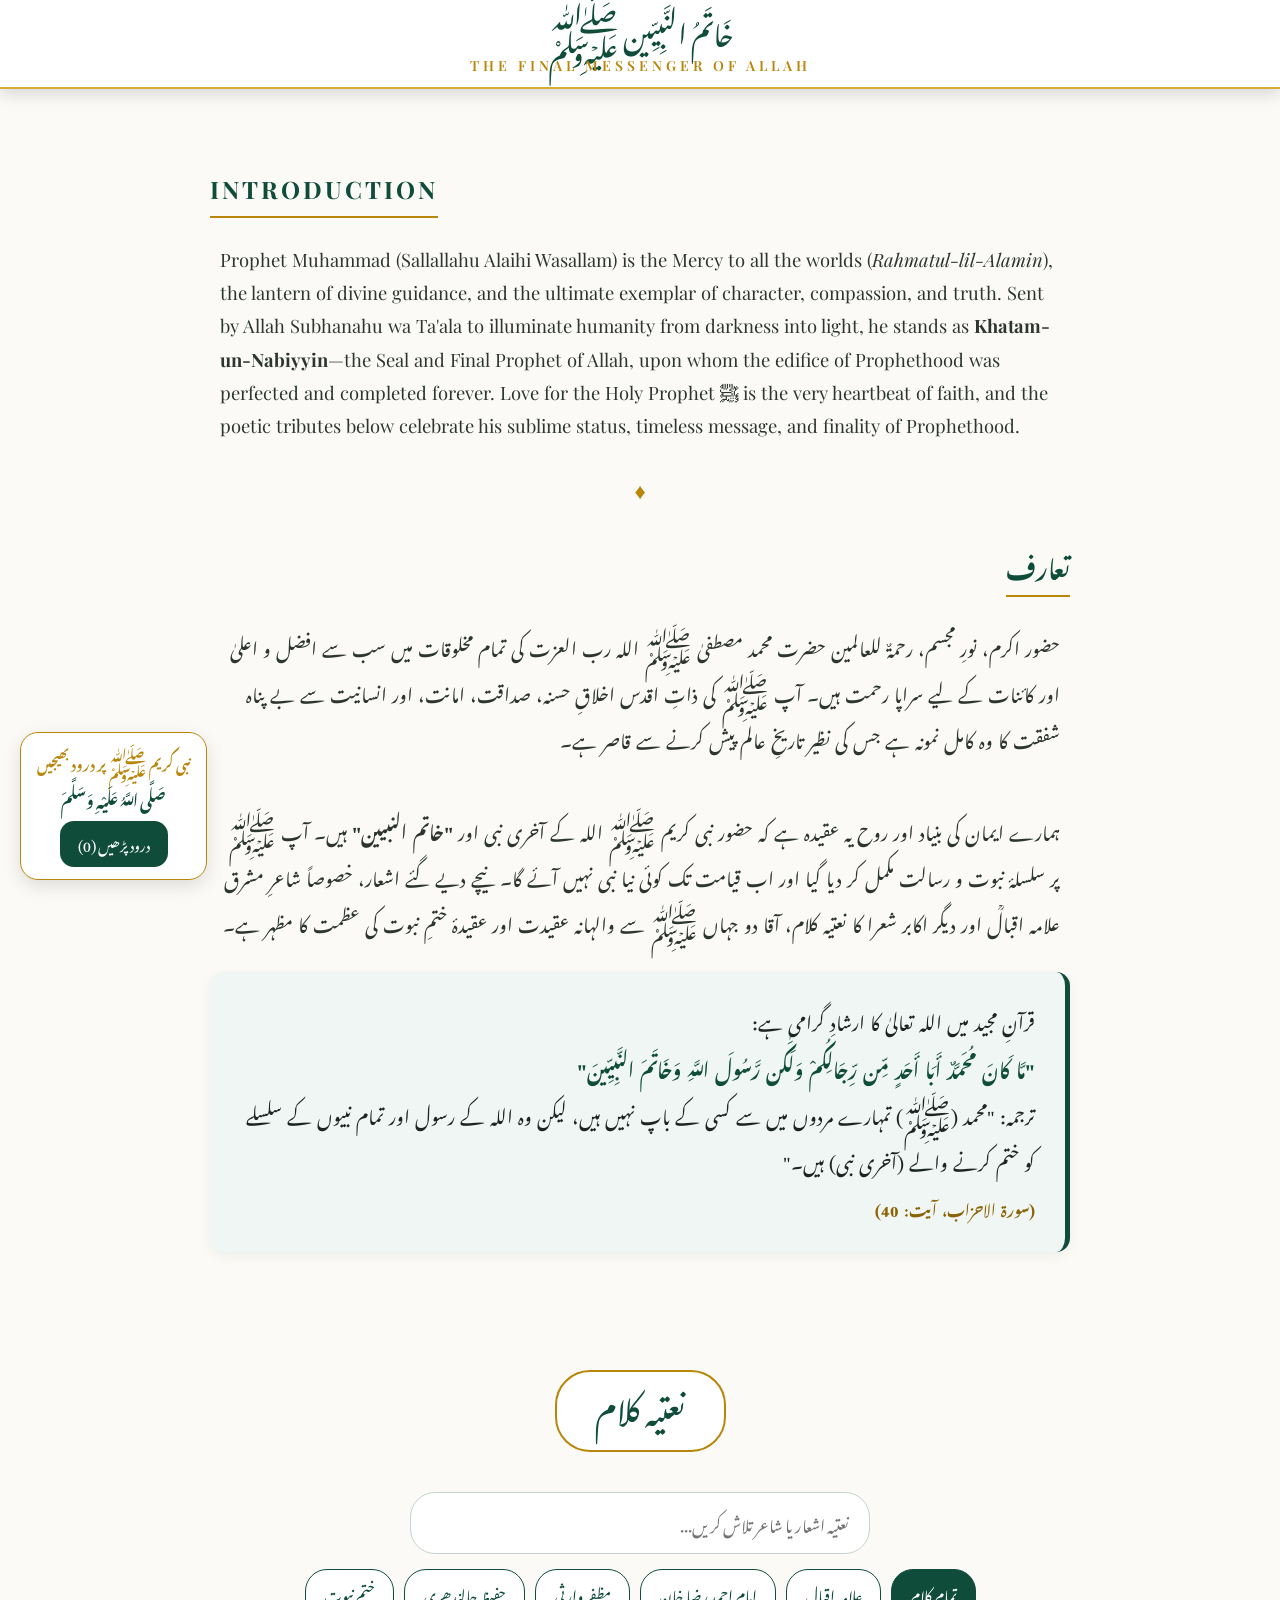
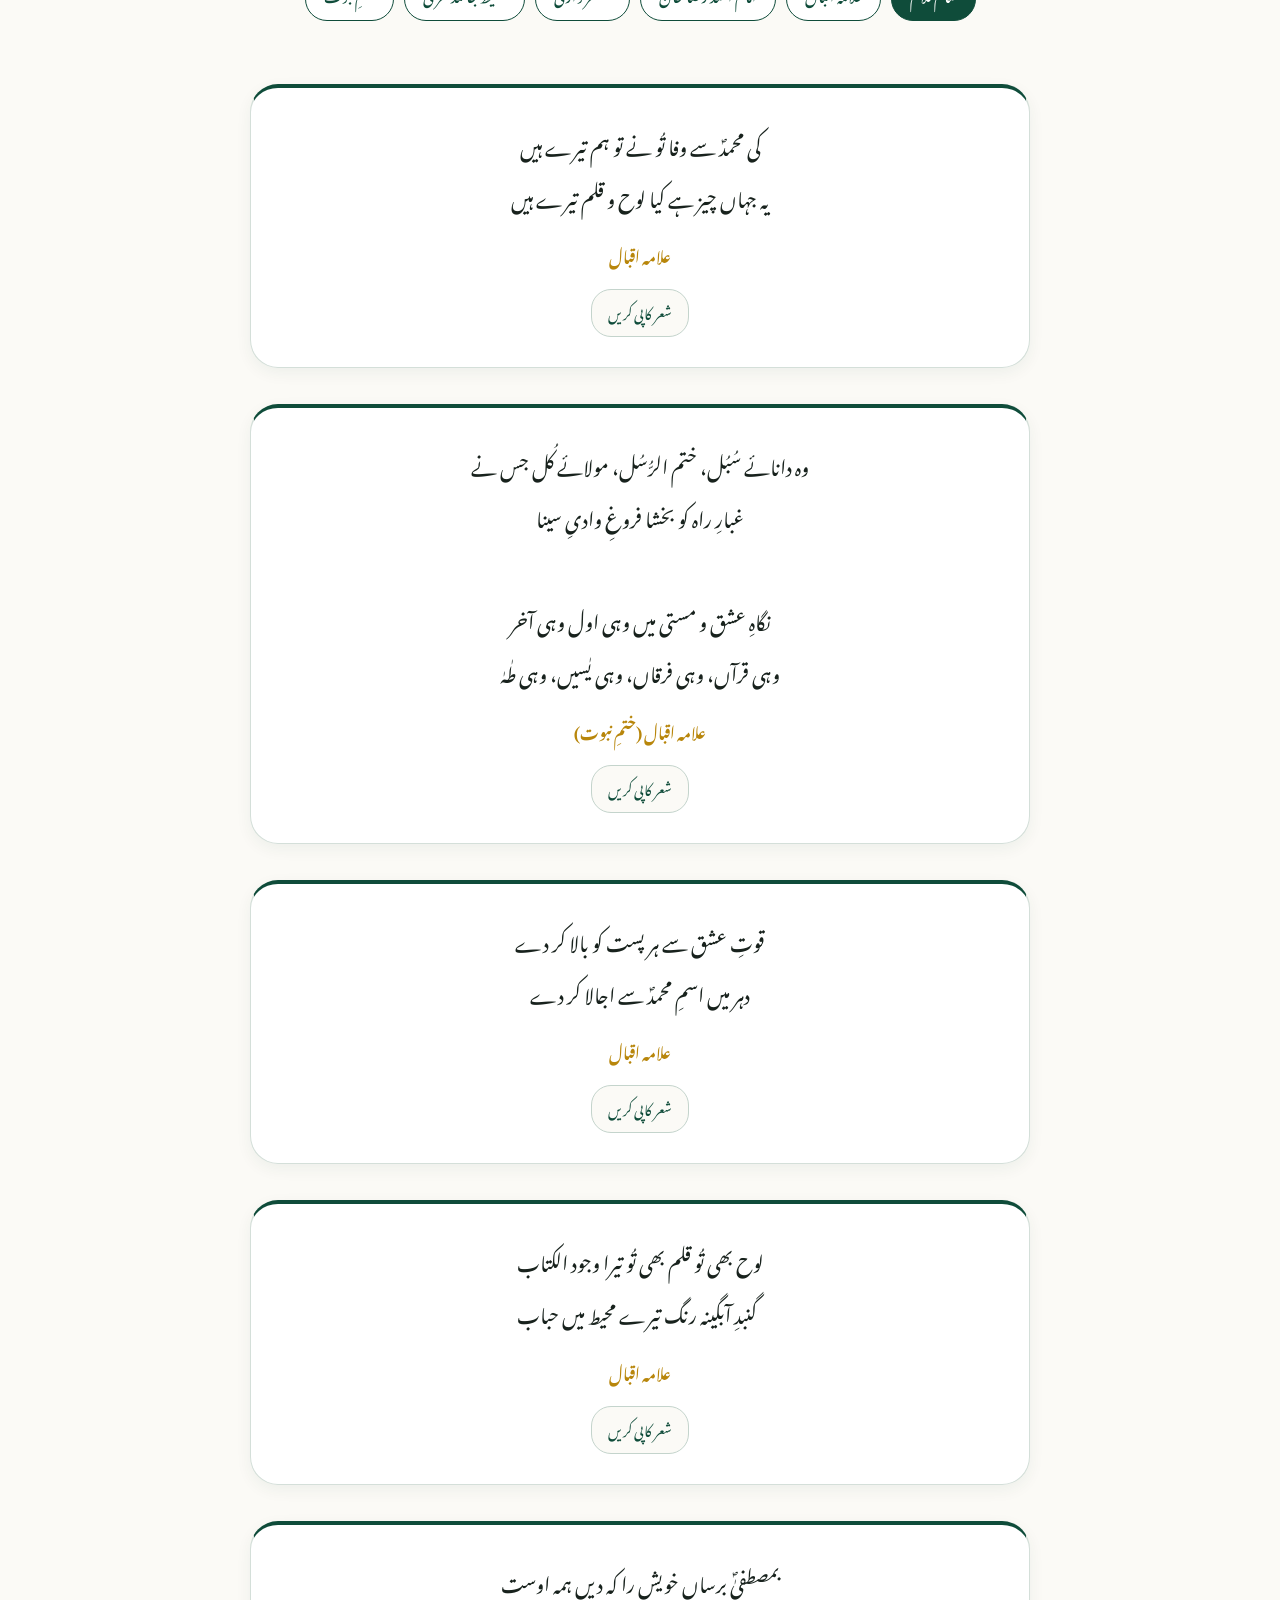
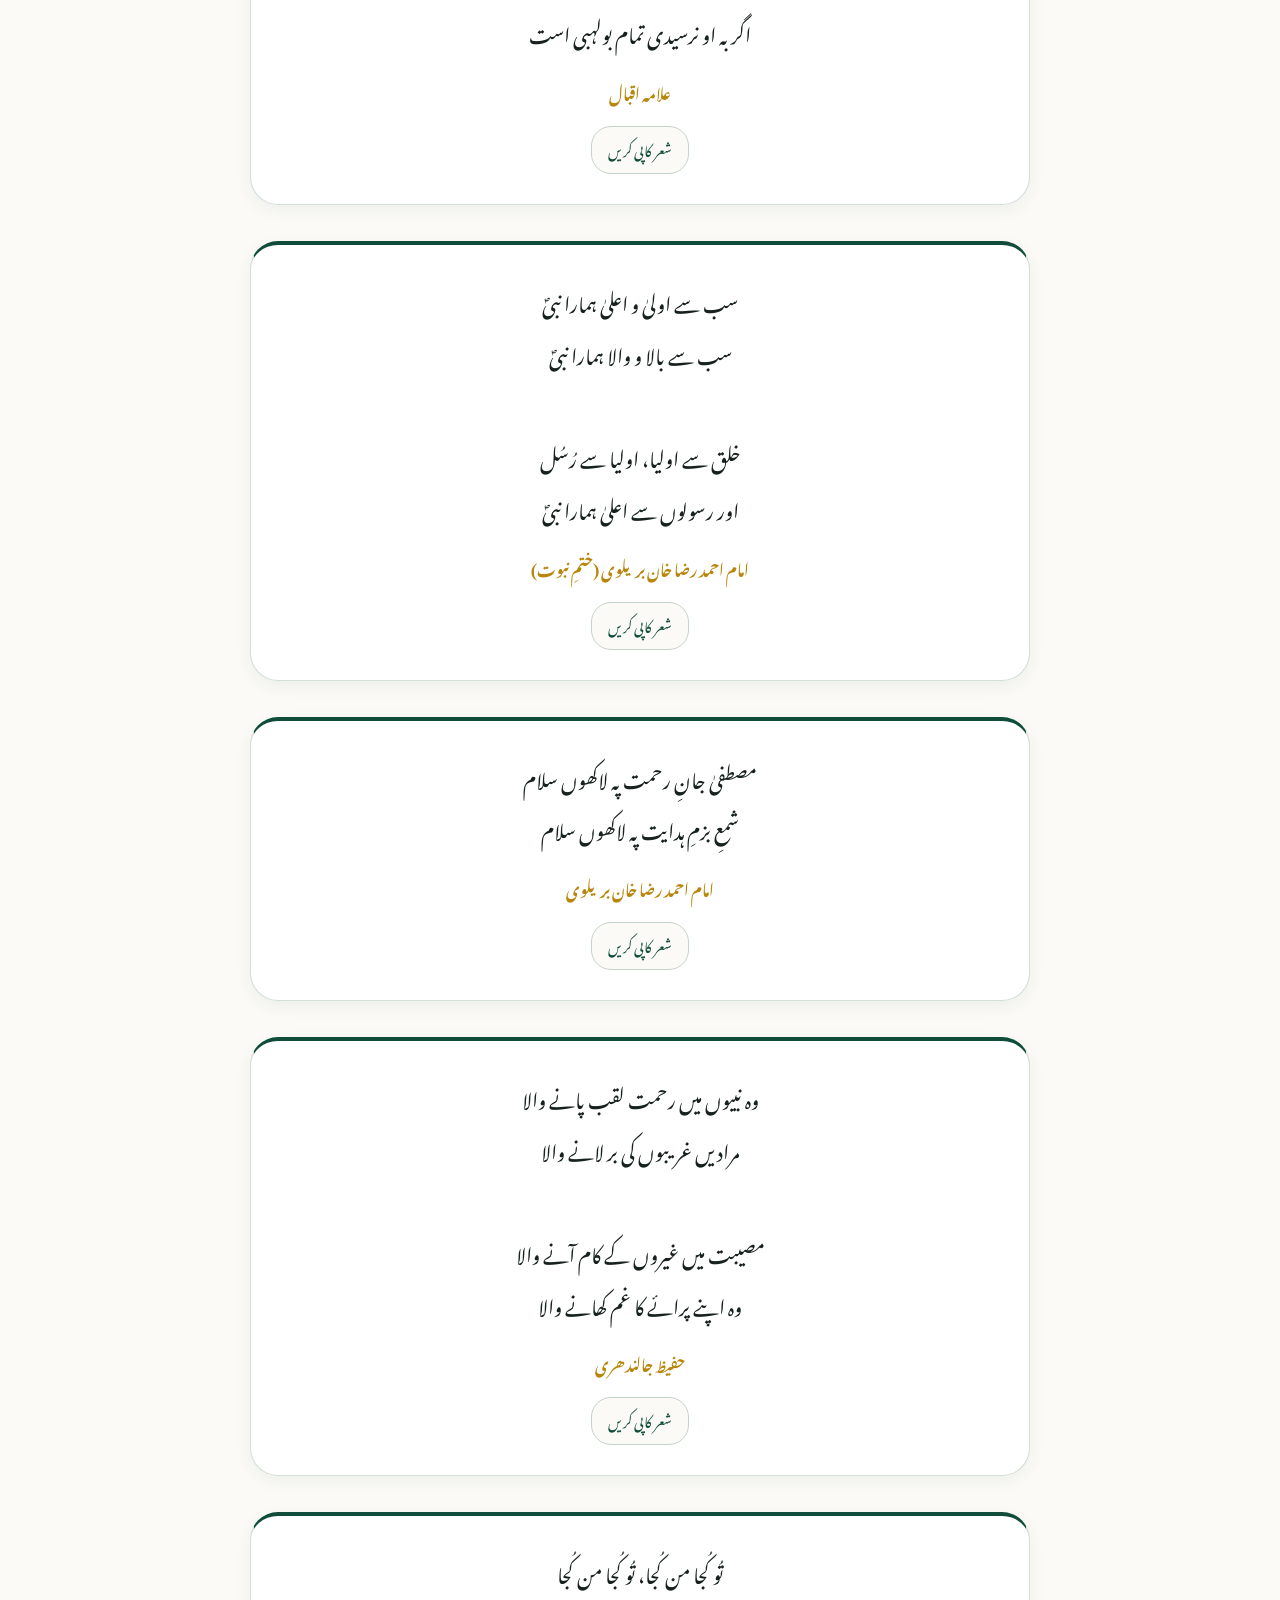
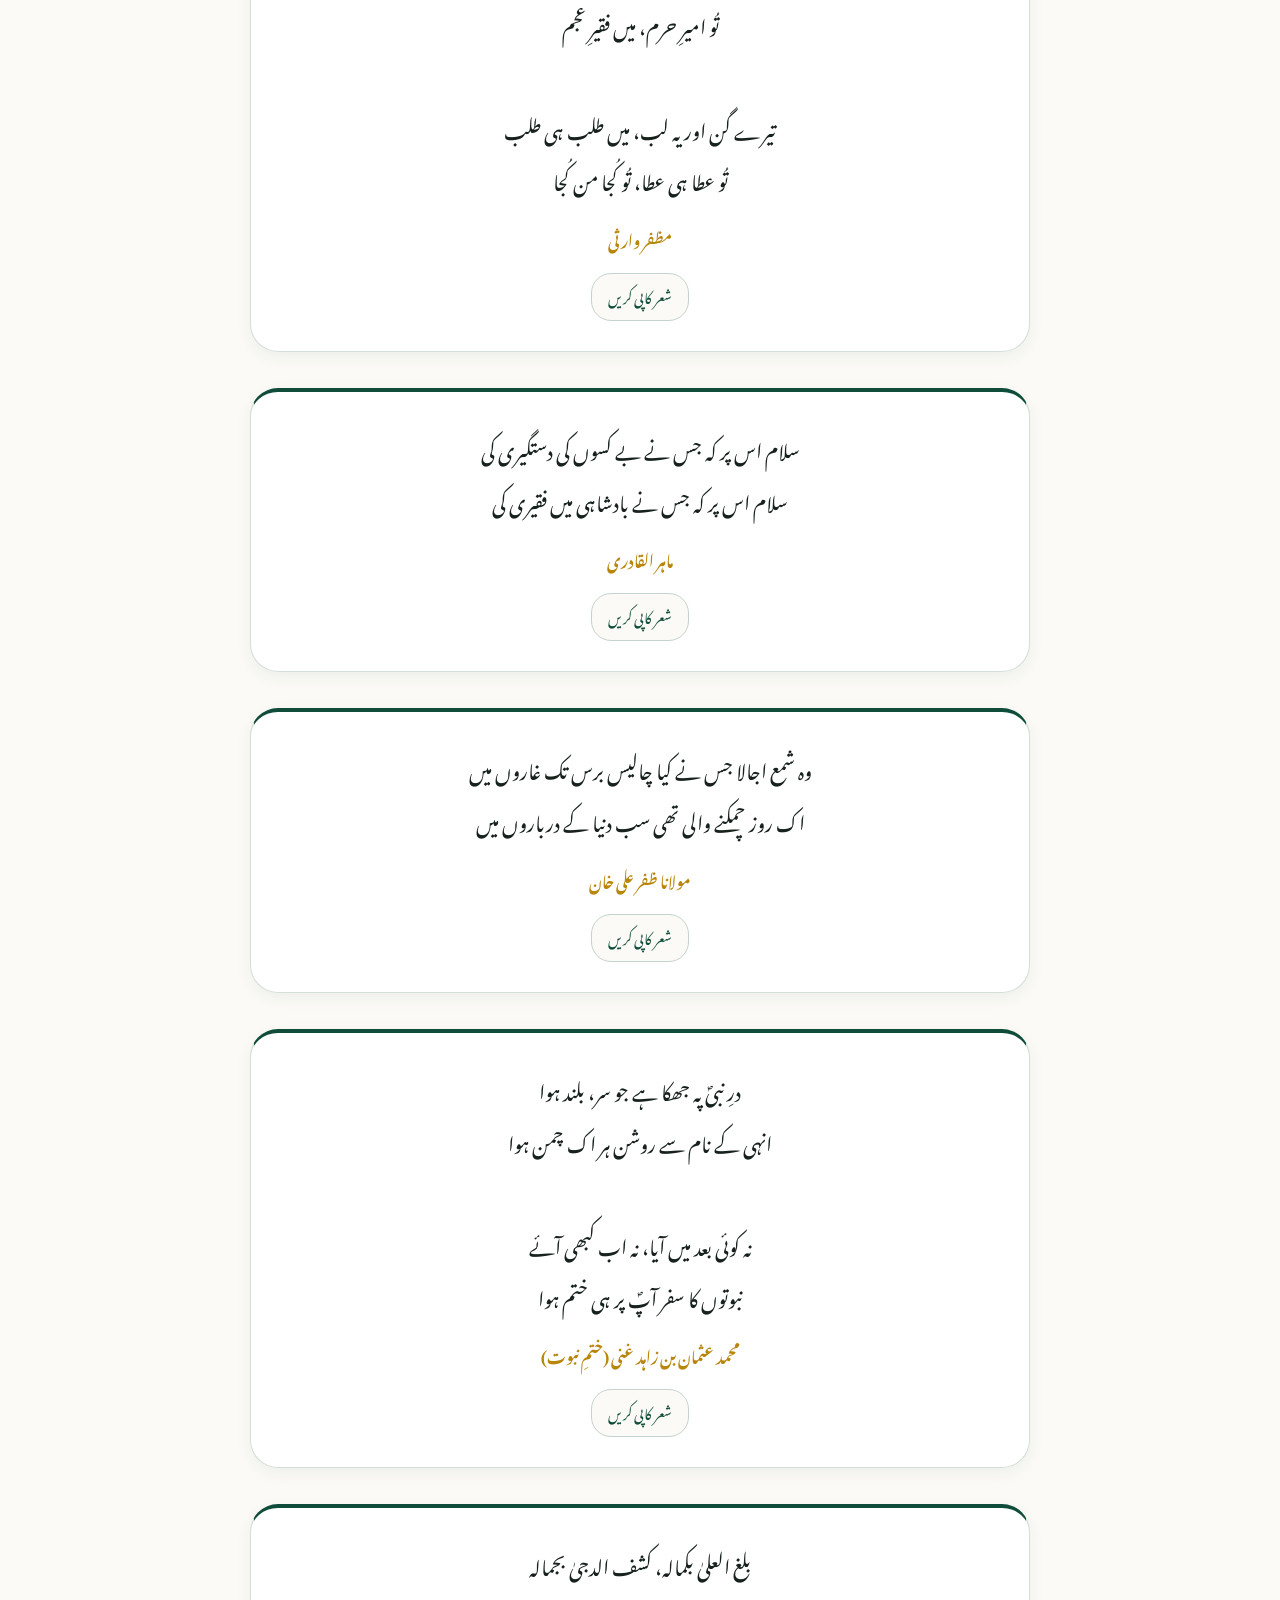
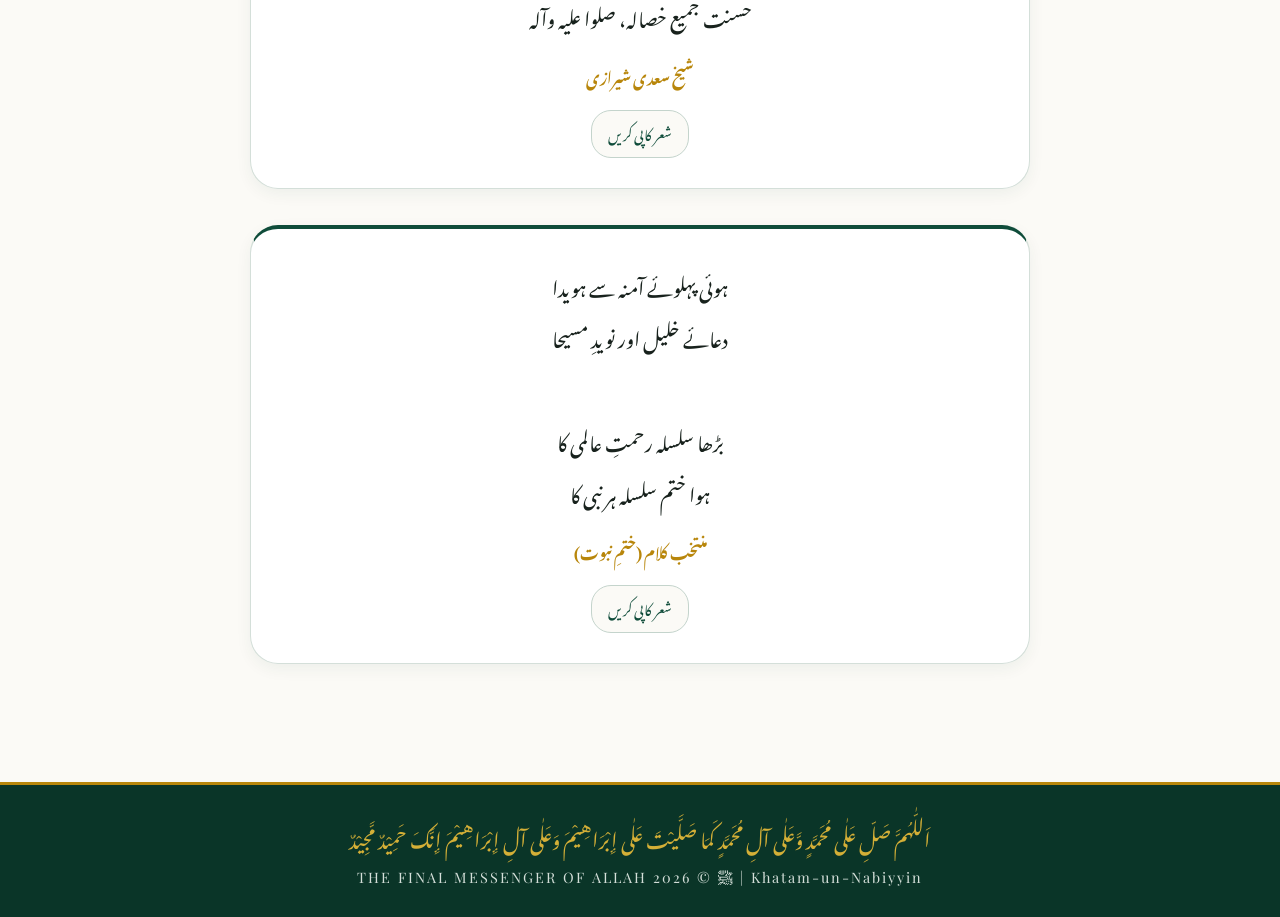
<file: mustafa.html>
<!DOCTYPE html>
<html lang="en">
<head>
    <meta charset="UTF-8">
    <meta name="viewport" content="width=device-width, initial-scale=1.0">
    <title>خاتم النبیین ﷺ | The Final Messenger of Allah</title>
    <link href="https://fonts.googleapis.com/css2?family=Noto+Nastaliq+Urdu:wght@400;700&family=Playfair+Display:ital,wght@0,400;0,600;1,400&display=swap" rel="stylesheet">
    <link rel="stylesheet" href="mustafa.css">
    <script src="mustafa.js" defer></script>
</head>
<body>
    <header>
        <div class="header-text">
            <div class="allah-name">خَاتَمُ النَّبِيِّين ﷺ</div>
            <h1 class="english-title">THE FINAL MESSENGER OF ALLAH</h1>
        </div>
    </header>

    <main>
        <section class="intro-section">
            <h2 id="english" class="intro-title">INTRODUCTION</h2>
            <p class="intro-text english">
                Prophet Muhammad (Sallallahu Alaihi Wasallam) is the Mercy to all the worlds (<em>Rahmatul-lil-Alamin</em>), the lantern of divine guidance, and the ultimate exemplar of character, compassion, and truth. Sent by Allah Subhanahu wa Ta'ala to illuminate humanity from darkness into light, he stands as <strong>Khatam-un-Nabiyyin</strong>—the Seal and Final Prophet of Allah, upon whom the edifice of Prophethood was perfected and completed forever. Love for the Holy Prophet ﷺ is the very heartbeat of faith, and the poetic tributes below celebrate his sublime status, timeless message, and finality of Prophethood.
            </p>

            <div class="divider">♦</div>

            <div class="urdu-title-container">
                <h2 id="urdu" class="intro-title">تعارف</h2>
            </div>

            <p class="intro-text urdu">
                حضور اکرم، نورِ مجسم، رحمۃٌ للعالمین حضرت محمد مصطفیٰ ﷺ اللہ رب العزت کی تمام مخلوقات میں سب سے افضل و اعلیٰ اور کائنات کے لیے سراپا رحمت ہیں۔ آپ ﷺ کی ذاتِ اقدس اخلاقِ حسنہ، صداقت، امانت، اور انسانیت سے بے پناہ شفقت کا وہ کامل نمونہ ہے جس کی نظیر تاریخِ عالم پیش کرنے سے قاصر ہے۔
                <br><br>
                ہمارے ایمان کی بنیاد اور روح یہ عقیدہ ہے کہ حضور نبی کریم ﷺ اللہ کے آخری نبی اور <strong>"خاتم النبیین"</strong> ہیں۔ آپ ﷺ پر سلسلۂ نبوت و رسالت مکمل کر دیا گیا اور اب قیامت تک کوئی نیا نبی نہیں آئے گا۔ نیچے دیے گئے اشعار، خصوصاً شاعرِ مشرق علامہ اقبالؒ اور دیگر اکابر شعرا کا نعتیہ کلام، آقا دو جہاں ﷺ سے والہانہ عقیدت اور عقیدۂ ختمِ نبوت کی عظمت کا مظہر ہے۔
            </p>

            <div class="scripture-box">
                <p class="urdu">
                    قرآنِ مجید میں اللہ تعالیٰ کا ارشادِ گرامی ہے:
                    <br>
                    <span class="scripture-highlight">"مَّا كَانَ مُحَمَّدٌ أَبَا أَحَدٍ مِّن رِّجَالِكُمْ وَلَـٰكِن رَّسُولَ اللَّهِ وَخَاتَمَ النَّبِيِّينَ"</span>
                    <br>
                    ترجمہ: "محمد (ﷺ) تمہارے مردوں میں سے کسی کے باپ نہیں ہیں، لیکن وہ اللہ کے رسول اور تمام نبیوں کے سلسلے کو ختم کرنے والے (آخری نبی) ہیں۔"
                    <br>
                    <small>(سورۃ الاحزاب، آیت: 40)</small>
                </p>
            </div>
        </section>

        <section class="poetry-section">
            <div class="poetry-heading">نعتیہ کلام</div>

            <!-- Live Search & Poet Filter Controls -->
            <div class="filter-controls">
                <input type="text" id="poetry-search" placeholder="نعتیہ اشعار یا شاعر تلاش کریں..." dir="rtl">
                <div class="poet-buttons">
                    <button class="filter-btn active" data-poet="all">تمام کلام</button>
                    <button class="filter-btn" data-poet="علامہ اقبال">علامہ اقبال</button>
                    <button class="filter-btn" data-poet="احمد رضا خان">امام احمد رضا خان</button>
                    <button class="filter-btn" data-poet="مظفر وارثی">مظفر وارثی</button>
                    <button class="filter-btn" data-poet="حفیظ جالندھری">حفیظ جالندھری</button>
                    <button class="filter-btn" data-poet="ختمِ نبوت">ختمِ نبوت</button>
                </div>
            </div>

            <div class="poetrycontainer">
                <!-- Allama Iqbal Featured Naatia Poetry -->
                <div class="poetry">
                    <p>
                        کی محمدؐ سے وفا تُو نے تو ہم تیرے ہیں<br>
                        یہ جہاں چیز ہے کیا لوح و قلم تیرے ہیں
                    </p>
                    <small>علامہ اقبال</small>
                </div>

                <div class="poetry">
                    <p>
                        وہ دانائے سُبُل، ختم الرُّسُل، مولائے کُل جس نے<br>
                        غبارِ راہ کو بخشا فروغِ وادیِ سینا<br><br>
                        نگاہِ عشق و مستی میں وہی اول وہی آخر<br>
                        وہی قرآں، وہی فرقاں، وہی یٰسیں، وہی طٰہٰ
                    </p>
                    <small>علامہ اقبال (ختمِ نبوت)</small>
                </div>

                <div class="poetry">
                    <p>
                        قوتِ عشق سے ہر پست کو بالا کر دے<br>
                        دہر میں اسمِ محمدؐ سے اجالا کر دے
                    </p>
                    <small>علامہ اقبال</small>
                </div>

                <div class="poetry">
                    <p>
                        لوح بھی تُو قلم بھی تُو تیرا وجود الکتاب<br>
                        گنبدِ آبگینہ رنگ تیرے محیط میں حباب
                    </p>
                    <small>علامہ اقبال</small>
                </div>

                <div class="poetry">
                    <p>
                        بمصطفیٰؐ برساں خویش را کہ دیں ہمہ اوست<br>
                        اگر بہ او نرسیدی تمام بولہبی است
                    </p>
                    <small>علامہ اقبال</small>
                </div>

                <!-- Imam Ahmed Raza Khan Barelvi -->
                <div class="poetry">
                    <p>
                        سب سے اولیٰ و اعلیٰ ہمارا نبیؐ<br>
                        سب سے بالا و والا ہمارا نبیؐ<br><br>
                        خلق سے اولیا، اولیا سے رُسُل<br>
                        اور رسولوں سے اعلیٰ ہمارا نبیؐ
                    </p>
                    <small>امام احمد رضا خان بریلوی (ختمِ نبوت)</small>
                </div>

                <div class="poetry">
                    <p>
                        مصطفیٰ جانِ رحمت پہ لاکھوں سلام<br>
                        شمعِ بزمِ ہدایت پہ لاکھوں سلام
                    </p>
                    <small>امام احمد رضا خان بریلوی</small>
                </div>

                <!-- Hafeez Jalandhari -->
                <div class="poetry">
                    <p>
                        وہ نبیوں میں رحمت لقب پانے والا<br>
                        مرادیں غریبوں کی بر لانے والا<br><br>
                        مصیبت میں غیروں کے کام آنے والا<br>
                        وہ اپنے پرائے کا غم کھانے والا
                    </p>
                    <small>حفیظ جالندھری</small>
                </div>

                <!-- Muzaffar Warsi -->
                <div class="poetry">
                    <p>
                        تُو کُجا من کُجا، تُو کُجا من کُجا<br>
                        تُو امیرِ حرم، میں فقیرِ عجم<br><br>
                        تیرے گن اور یہ لب، میں طلب ہی طلب<br>
                        تُو عطا ہی عطا، تُو کُجا من کُجا
                    </p>
                    <small>مظفر وارثی</small>
                </div>

                <!-- Mahir-ul-Qadri -->
                <div class="poetry">
                    <p>
                        سلام اس پر کہ جس نے بے کسوں کی دستگیری کی<br>
                        سلام اس پر کہ جس نے بادشاہی میں فقیری کی
                    </p>
                    <small>ماہر القادری</small>
                </div>

                <!-- Maulana Zafar Ali Khan -->
                <div class="poetry">
                    <p>
                        وہ شمع اجالا جس نے کیا چالیس برس تک غاروں میں<br>
                        اک روز چمکنے والی تھی سب دنیا کے درباروں میں
                    </p>
                    <small>مولانا ظفر علی خان</small>
                </div>

                <!-- Khatm-e-Nubuwwat Tribute & Pen Name Ghani -->
                <div class="poetry">
                    <p>
                        درِ نبیؐ پہ جھکا ہے جو سر، بلند ہوا<br>
                        انہی کے نام سے روشن ہر اک چمن ہوا<br><br>
                        نہ کوئی بعد میں آیا، نہ اب کبھی آئے<br>
                        نبوتوں کا سفر آپؐ پر ہی ختم ہوا
                    </p>
                    <small>محمد عثمان بن زاہد غنی (ختمِ نبوت)</small>
                </div>

                <!-- Selected Classic Naatia Couplets -->
                <div class="poetry">
                    <p>
                        بلغ العلیٰ بکمالہ، کشف الدجیٰ بجمالہ<br>
                        حسنت جمیع خصالہ، صلوا علیہ وآلہ
                    </p>
                    <small>شیخ سعدی شیرازی</small>
                </div>

                <div class="poetry">
                    <p>
                        ہوئی پہلوئے آمنہ سے ہویدا<br>
                        دعائے خلیل اور نویدِ مسیحا<br><br>
                        بڑھا سلسلہ رحمتِ عالمی کا<br>
                        ہوا ختم سلسلہ ہر نبی کا
                    </p>
                    <small>منتخب کلام (ختمِ نبوت)</small>
                </div>
            </div>
        </section>
    </main>

    <footer>
        <p class="footer-urdu">اَللّٰهُمَّ صَلِّ عَلٰى مُحَمَّدٍ وَّعَلٰى آلِ مُحَمَّدٍ كَمَا صَلَّيْتَ عَلٰى إِبْرَاهِيْمَ وَعَلٰى آلِ إِبْرَاهِيْمَ إِنَّكَ حَمِيْدٌ مَّجِيْدٌ</p>
        <p class="footer-text">THE FINAL MESSENGER OF ALLAH ﷺ © 2026 | Khatam-un-Nabiyyin</p>
    </footer>
</body>
</html>
</file>
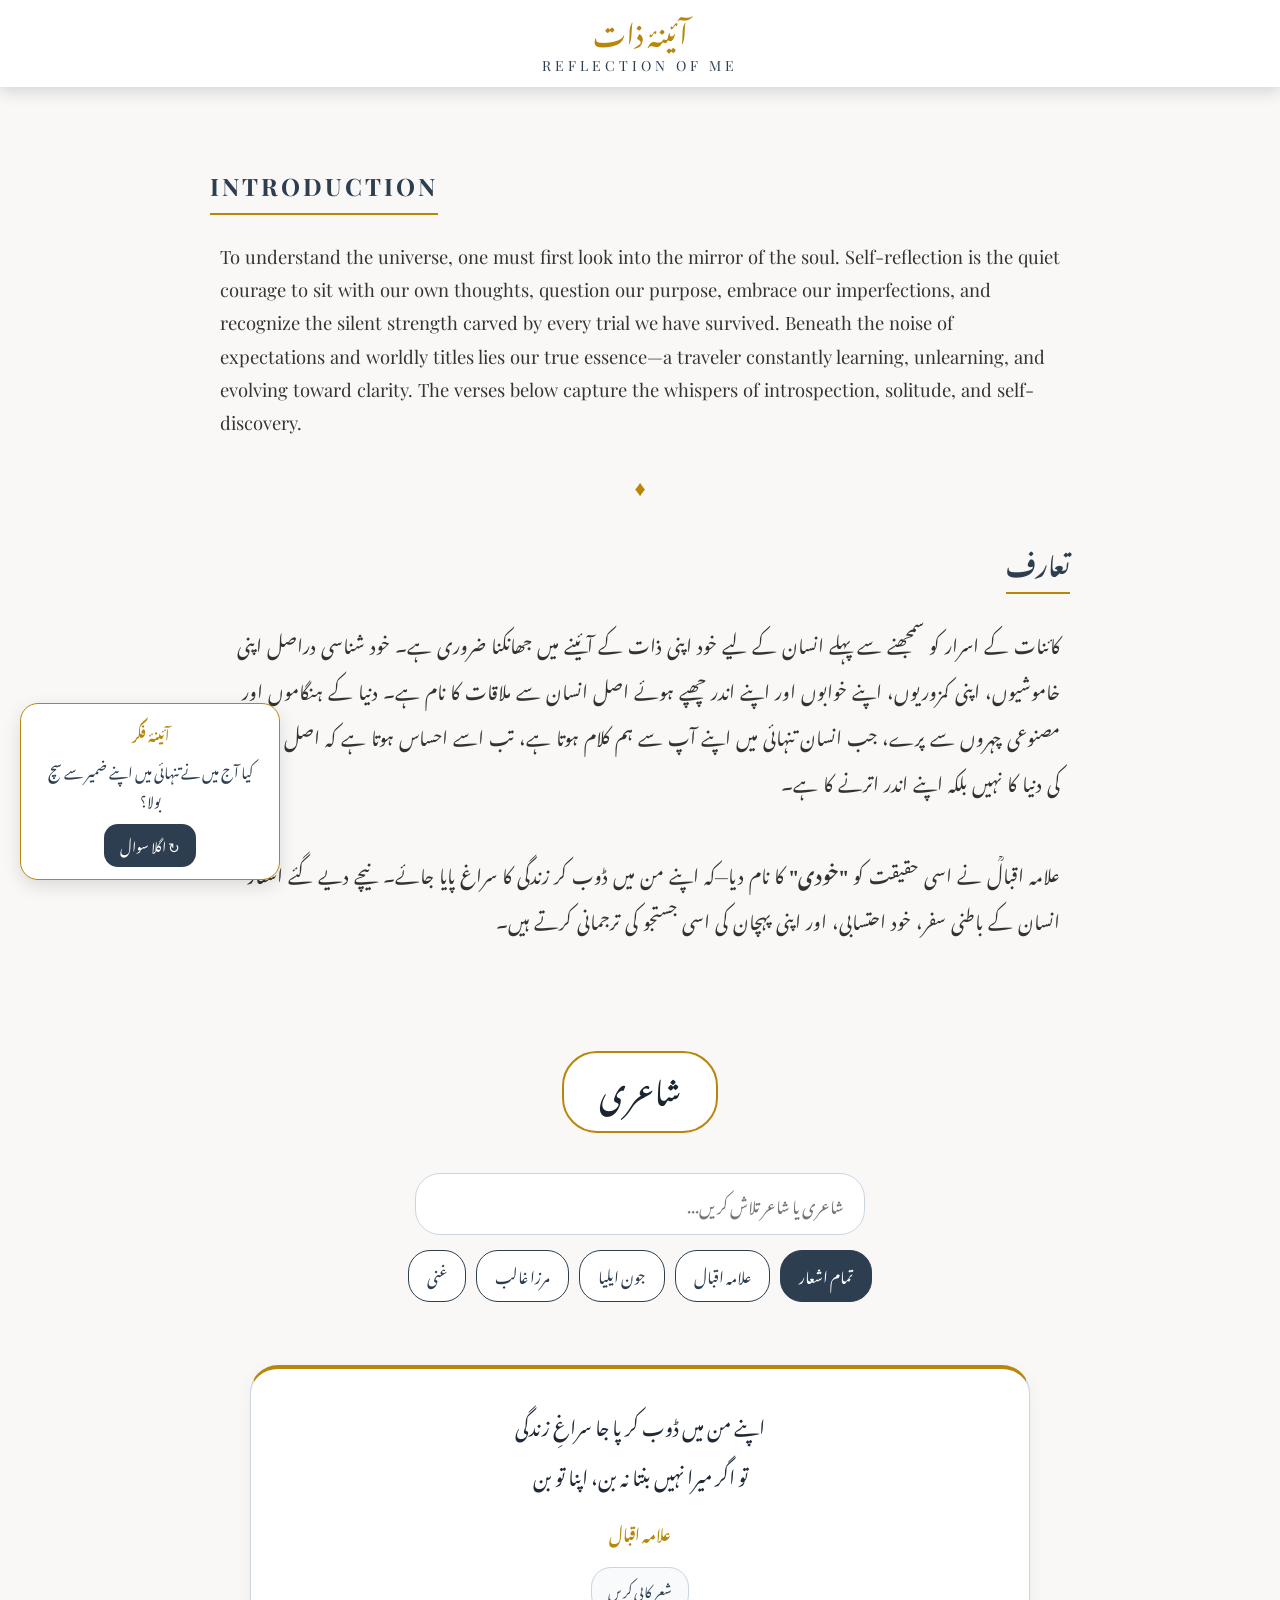
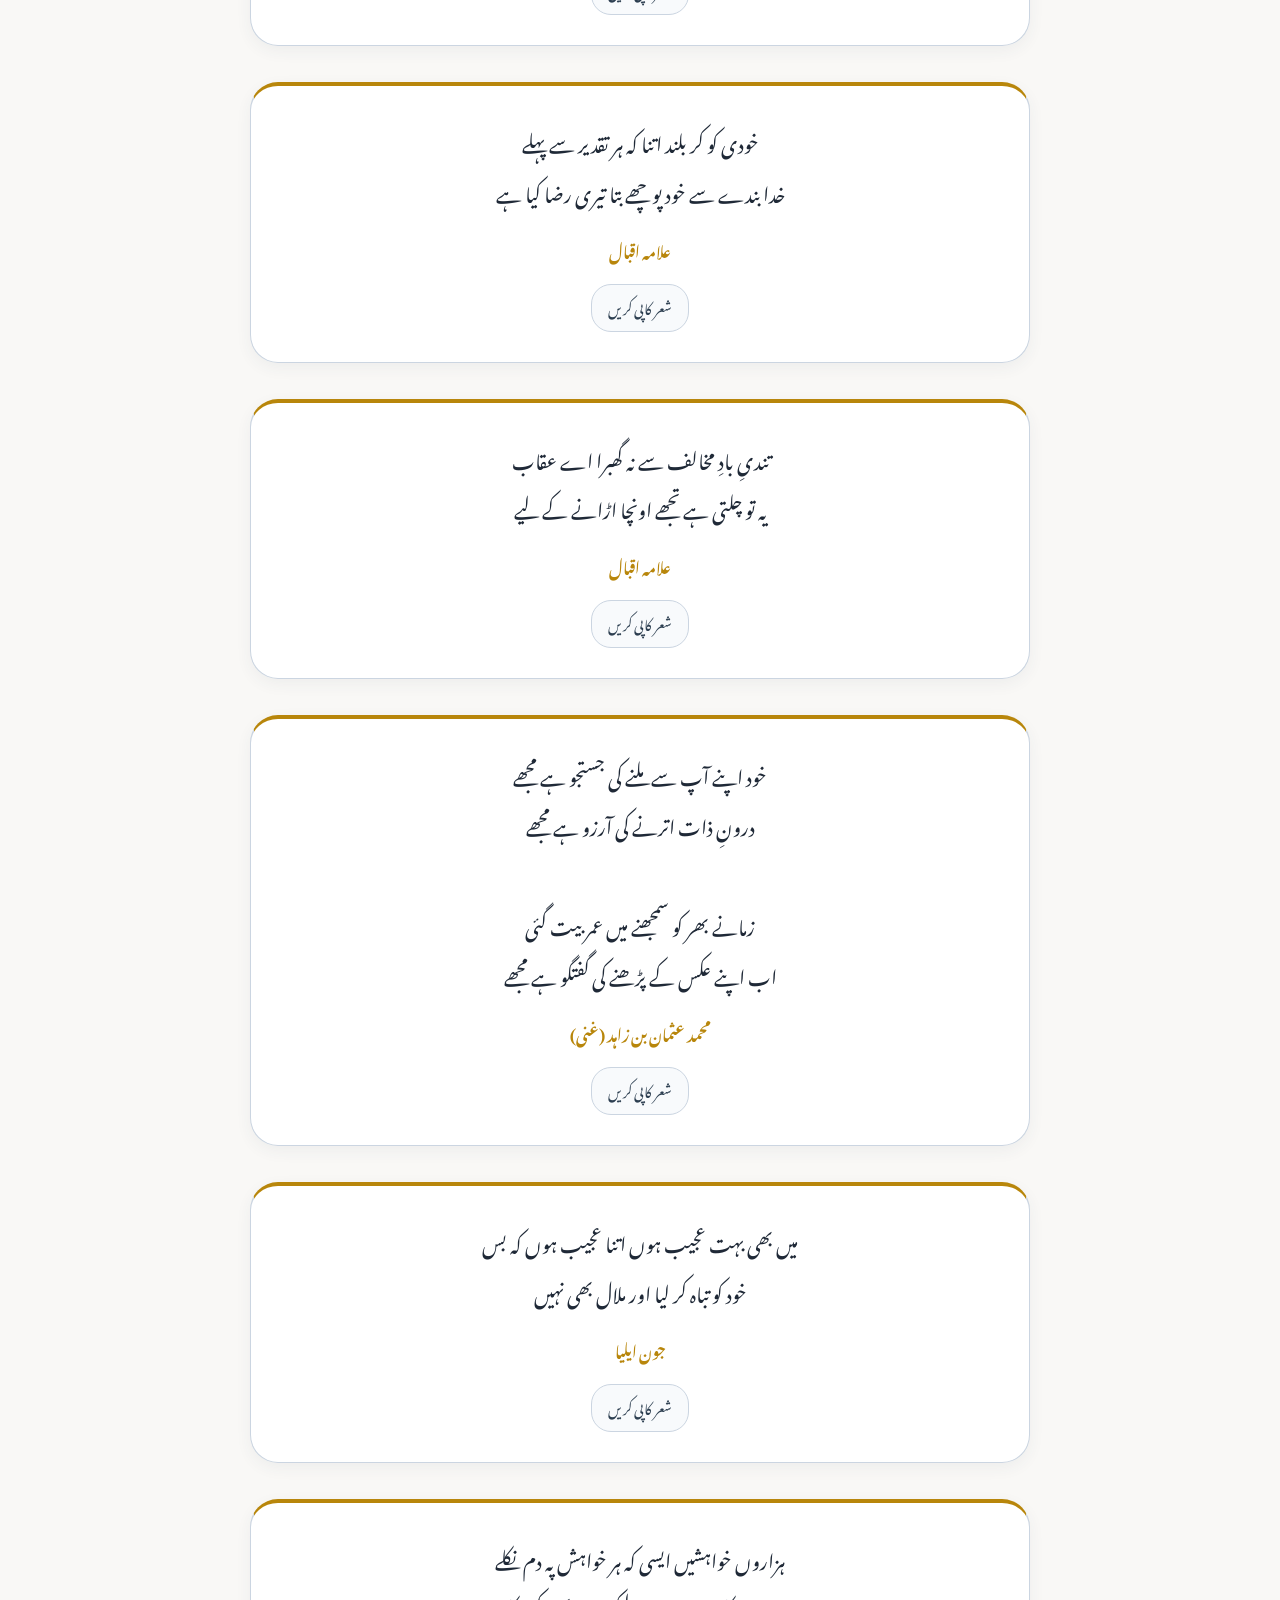
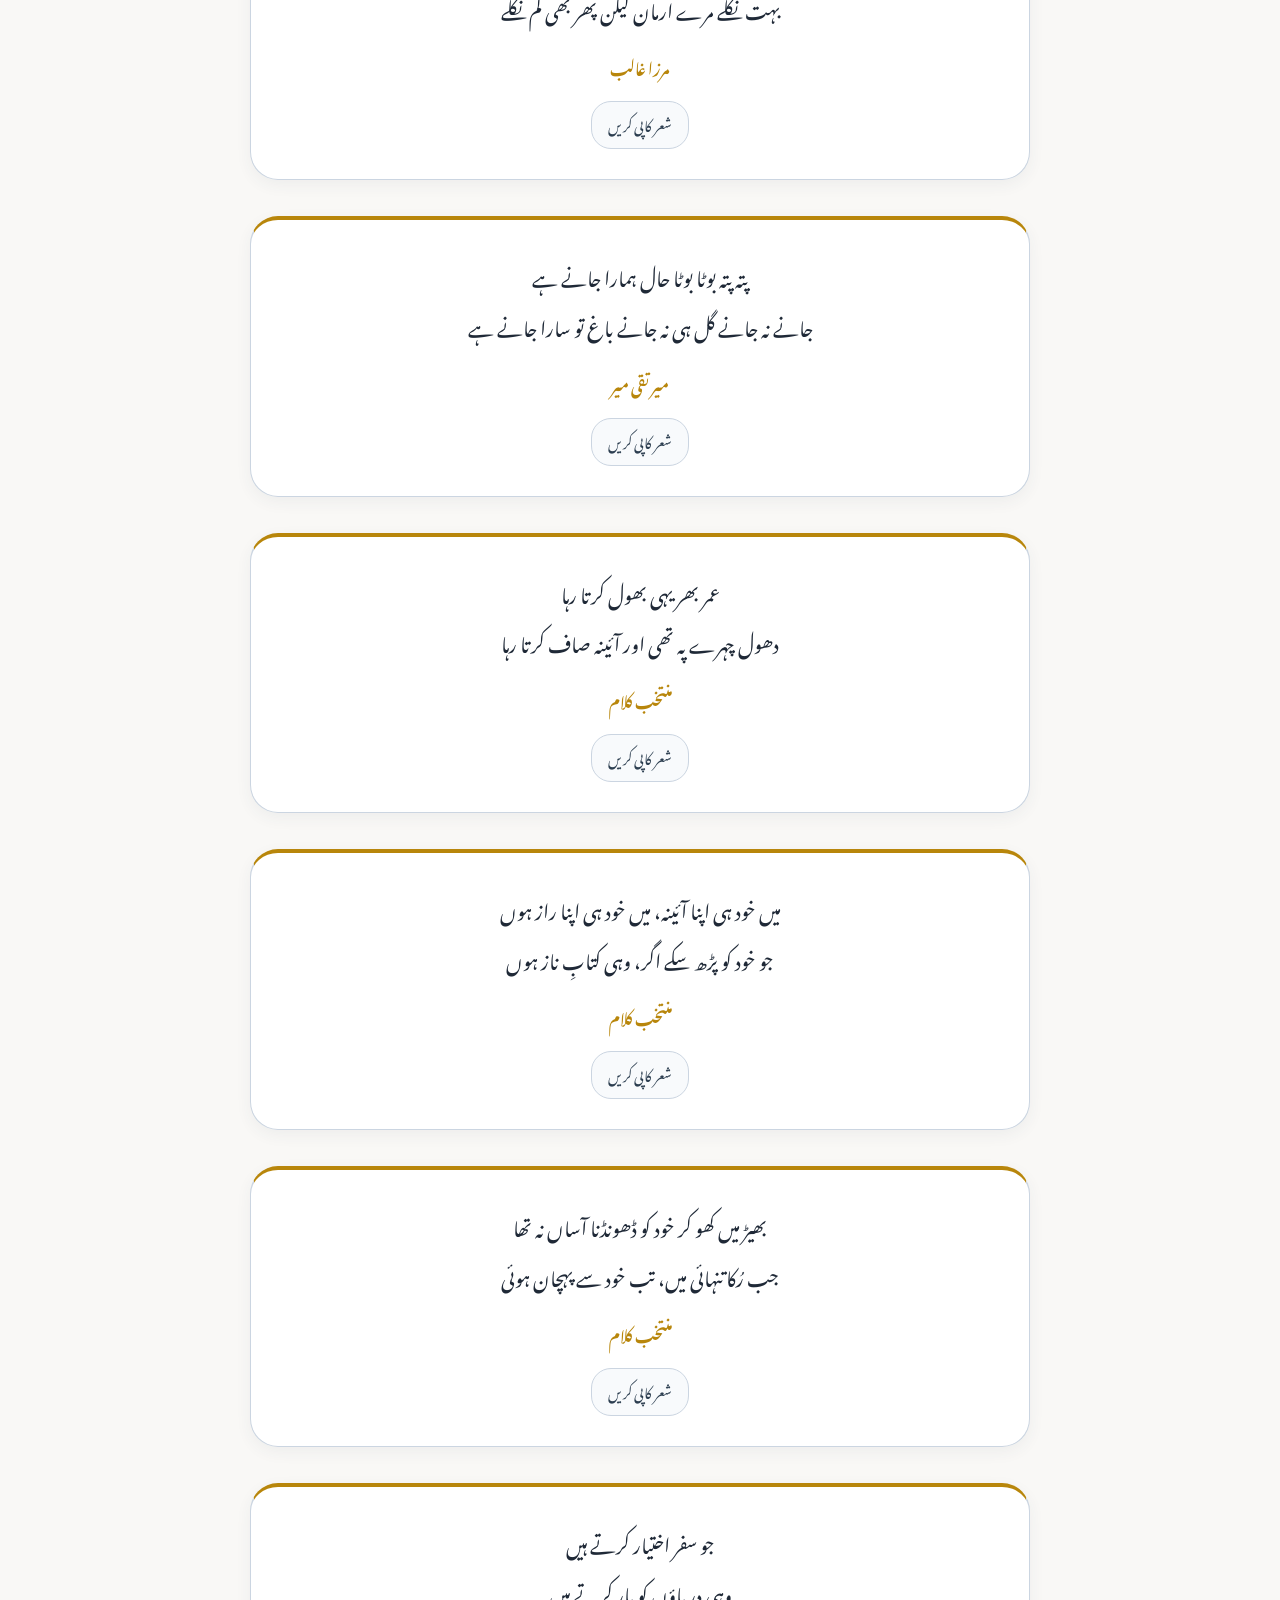
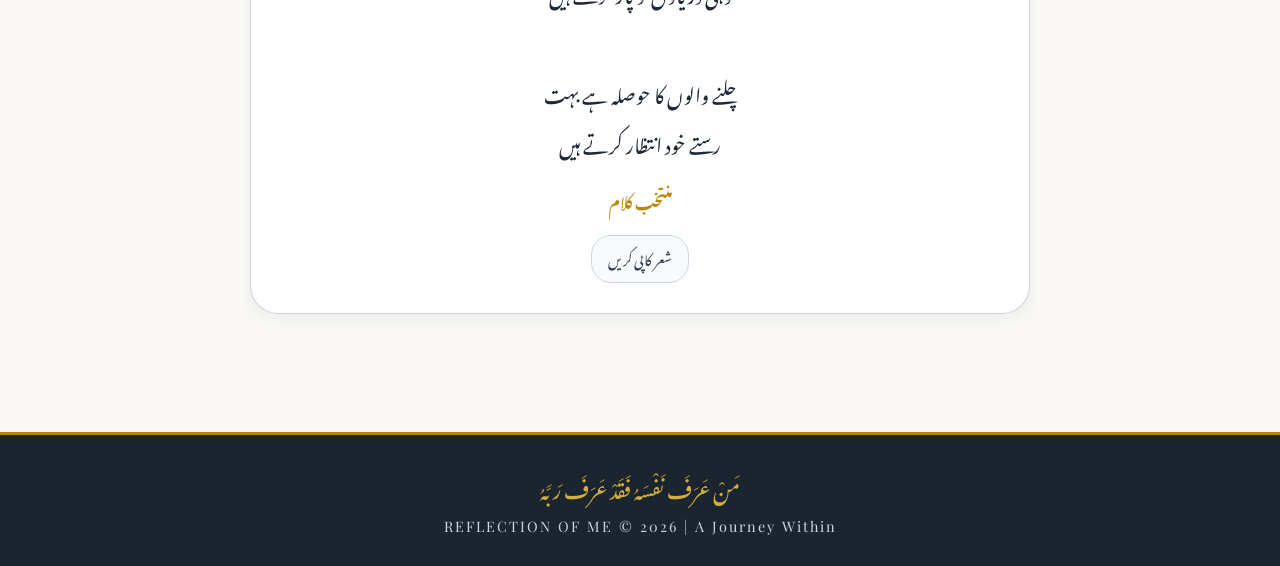
<file: reflection.html>
<!DOCTYPE html>
<html lang="en">
<head>
    <meta charset="UTF-8">
    <meta name="viewport" content="width=device-width, initial-scale=1.0">
    <title>آئینۂ ذات | Reflection of Me</title>
    <link href="https://fonts.googleapis.com/css2?family=Noto+Nastaliq+Urdu:wght@400;700&family=Playfair+Display:ital,wght@0,400;0,600;1,400&display=swap" rel="stylesheet">
    <link rel="stylesheet" href="reflection.css">
    <script src="reflection.js" defer></script>
</head>
<body>
    <header>
        <div class="header-text">
            <div class="allah-name">آئینۂ ذات</div>
            <h1 class="english-title">REFLECTION OF ME</h1>
        </div>
    </header>

    <main>
        <section class="intro-section">
            <h2 id="english" class="intro-title">INTRODUCTION</h2>
            <p class="intro-text english">
                To understand the universe, one must first look into the mirror of the soul. Self-reflection is the quiet courage to sit with our own thoughts, question our purpose, embrace our imperfections, and recognize the silent strength carved by every trial we have survived. Beneath the noise of expectations and worldly titles lies our true essence—a traveler constantly learning, unlearning, and evolving toward clarity. The verses below capture the whispers of introspection, solitude, and self-discovery.
            </p>

            <div class="divider">♦</div>

            <div class="urdu-title-container">
                <h2 id="urdu" class="intro-title">تعارف</h2>
            </div>
            <p class="intro-text urdu">
                کائنات کے اسرار کو سمجھنے سے پہلے انسان کے لیے خود اپنی ذات کے آئینے میں جھانکنا ضروری ہے۔ خود شناسی دراصل اپنی خاموشیوں، اپنی کمزوریوں، اپنے خوابوں اور اپنے اندر چھپے ہوئے اصل انسان سے ملاقات کا نام ہے۔ دنیا کے ہنگاموں اور مصنوعی چہروں سے پرے، جب انسان تنہائی میں اپنے آپ سے ہم کلام ہوتا ہے، تب اسے احساس ہوتا ہے کہ اصل سفر باہر کی دنیا کا نہیں بلکہ اپنے اندر اترنے کا ہے۔
                <br><br>
                علامہ اقبالؒ نے اسی حقیقت کو <strong>"خودی"</strong> کا نام دیا—کہ اپنے من میں ڈوب کر زندگی کا سراغ پایا جائے۔ نیچے دیے گئے اشعار انسان کے باطنی سفر، خود احتسابی، اور اپنی پہچان کی اسی جستجو کی ترجمانی کرتے ہیں۔
            </p>
        </section>

        <section class="poetry-section">
            <div class="poetry-heading">شاعری</div>

            <!-- Search & Poet Filter Bar -->
            <div class="filter-controls">
                <input type="text" id="poetry-search" placeholder="شاعری یا شاعر تلاش کریں..." dir="rtl">
                <div class="poet-buttons">
                    <button class="filter-btn active" data-poet="all">تمام اشعار</button>
                    <button class="filter-btn" data-poet="علامہ اقبال">علامہ اقبال</button>
                    <button class="filter-btn" data-poet="جون ایلیا">جون ایلیا</button>
                    <button class="filter-btn" data-poet="مرزا غالب">مرزا غالب</button>
                    <button class="filter-btn" data-poet="غنی">غنی</button>
                </div>
            </div>

            <div class="poetrycontainer">
                <!-- Allama Iqbal -->
                <div class="poetry">
                    <p>
                        اپنے من میں ڈوب کر پا جا سراغِ زندگی<br>
                        تو اگر میرا نہیں بنتا نہ بن، اپنا تو بن
                    </p>
                    <small>علامہ اقبال</small>
                </div>

                <div class="poetry">
                    <p>
                        خودی کو کر بلند اتنا کہ ہر تقدیر سے پہلے<br>
                        خدا بندے سے خود پوچھے بتا تیری رضا کیا ہے
                    </p>
                    <small>علامہ اقبال</small>
                </div>

                <div class="poetry">
                    <p>
                        تندیِ بادِ مخالف سے نہ گھبرا اے عقاب<br>
                        یہ تو چلتی ہے تجھے اونچا اڑانے کے لیے
                    </p>
                    <small>علامہ اقبال</small>
                </div>

                <!-- Original Verse in Pen Name Ghani -->
                <div class="poetry">
                    <p>
                        خود اپنے آپ سے ملنے کی جستجو ہے مجھے<br>
                        درونِ ذات اترنے کی آرزو ہے مجھے<br><br>
                        زمانے بھر کو سمجھنے میں عمر بیت گئی<br>
                        اب اپنے عکس کے پڑھنے کی گفتگو ہے مجھے
                    </p>
                    <small>محمد عثمان بن زاہد (غنی)</small>
                </div>

                <!-- John Elia -->
                <div class="poetry">
                    <p>
                        میں بھی بہت عجیب ہوں اتنا عجیب ہوں کہ بس<br>
                        خود کو تباہ کر لیا اور ملال بھی نہیں
                    </p>
                    <small>جون ایلیا</small>
                </div>

                <!-- Mirza Ghalib -->
                <div class="poetry">
                    <p>
                        ہزاروں خواہشیں ایسی کہ ہر خواہش پہ دم نکلے<br>
                        بہت نکلے مرے ارمان لیکن پھر بھی کم نکلے
                    </p>
                    <small>مرزا غالب</small>
                </div>

                <!-- Mir Taqi Mir -->
                <div class="poetry">
                    <p>
                        پتہ پتہ بوٹا بوٹا حال ہمارا جانے ہے<br>
                        جانے نہ جانے گل ہی نہ جانے باغ تو سارا جانے ہے
                    </p>
                    <small>میر تقی میر</small>
                </div>

                <!-- Selected Introspective Couplets -->
                <div class="poetry">
                    <p>
                        عمر بھر یہی بھول کرتا رہا<br>
                        دھول چہرے پہ تھی اور آئینہ صاف کرتا رہا
                    </p>
                    <small>منتخب کلام</small>
                </div>

                <div class="poetry">
                    <p>
                        میں خود ہی اپنا آئینہ، میں خود ہی اپنا راز ہوں<br>
                        جو خود کو پڑھ سکے اگر، وہی کتابِ ناز ہوں
                    </p>
                    <small>منتخب کلام</small>
                </div>

                <div class="poetry">
                    <p>
                        بھیڑ میں کھو کر خود کو ڈھونڈنا آساں نہ تھا<br>
                        جب رُکا تنہائی میں، تب خود سے پہچان ہوئی
                    </p>
                    <small>منتخب کلام</small>
                </div>

                <div class="poetry">
                    <p>
                        جو سفر اختیار کرتے ہیں<br>
                        وہی دریاؤں کو پار کرتے ہیں<br><br>
                        چلنے والوں کا حوصلہ ہے بہت<br>
                        رستے خود انتظار کرتے ہیں
                    </p>
                    <small>منتخب کلام</small>
                </div>
            </div>
        </section>
    </main>

    <footer>
        <p class="footer-urdu">مَنْ عَرَفَ نَفْسَهُ فَقَدْ عَرَفَ رَبَّهُ</p>
        <p class="footer-text">REFLECTION OF ME © 2026 | A Journey Within</p>
    </footer>
</body>
</html>
</file>
<file: divinelove.css>
* {
    margin: 0;
    padding: 0;
    box-sizing: border-box;
}

/* Header Section */
header {
    position: fixed;
    top: 0;
    left: 0;
    width: 100%;
    z-index: 10;
    background-color: white;
}

.header-text {
    display: flex;
    flex-direction: column;
    align-items: center;
    justify-content: center;
    text-align: center;
    padding: 8px 0 12px 0;
    box-shadow: 0 5px 15px rgba(0, 0, 0, 0.15);
}

.allah-name {
    font-family: 'Noto Nastaliq Urdu', serif;
    font-size: 28px;
    color: #b8860b;
    line-height: 1.6;
    margin-bottom: 4px;
}

.english-title {
    font-family: 'Playfair Display', serif;
    font-size: 15px;
    letter-spacing: 4px;
    font-weight: 400;
    color: #333;
}

/* Main Section */
main {
    padding-top: 100px;
    z-index: 1;
}

.intro-section {
    max-width: 900px;
    margin: 40px auto;
    padding: 20px;
    line-height: 1.8;
}

.intro-title {
    font-family: 'Playfair Display', serif;
    font-size: 1.5rem;
    letter-spacing: 3px;
    margin-bottom: 25px;
    color: #555;
    border-bottom: 2px solid #918f8f;
    display: inline-block;
    padding-bottom: 5px;
}

h2#urdu.intro-title {
    font-family: 'Noto Nastaliq Urdu', serif;
    letter-spacing: 0;
    line-height: 1.8;
    padding-bottom: 8px;
}

.urdu-title-container {
    text-align: right;
    width: 100%;
}

.intro-text {
    font-family: 'Playfair Display', serif;
    font-size: 1.15rem;
    color: #333;
    margin-bottom: 20px;
    padding: 0 10px;
}

.urdu {
    font-family: 'Noto Nastaliq Urdu', serif;
    font-size: 1.15rem;
    word-spacing: 3px;
    line-height: 2.4;
}

.divider {
    color: #b8860b;
    font-size: 22px;
    margin: 30px 0;
    text-align: center;
}

/* Poetry Section */
.poetry-section {
    text-align: center;
}

.poetry-heading {
    display: inline-block;
    margin: 30px auto 20px auto;
    font-family: 'Noto Nastaliq Urdu', serif;
    font-size: 2rem;
    color: #0e0d0d;
    border: 2px solid #b8860b;
    border-radius: 35px;
    padding: 5px 35px 15px 35px;
    line-height: 1.8;
}

.poetrycontainer {
    padding: 30px 20px 60px 20px;
    display: flex;
    flex-direction: column;
    justify-content: center;
    align-items: center;
}

.poetry {
    width: 100%;
    max-width: 750px;
    border: 1.5px solid #d4af37;
    border-radius: 30px;
    background-color: #f8f7f4;
    margin: 18px 0;
    padding: 30px 40px;
    box-shadow: 0 4px 12px rgba(0, 0, 0, 0.06);
    transition: transform 0.2s ease, box-shadow 0.2s ease;
}

.poetry:hover {
    transform: translateY(-3px);
    box-shadow: 0 8px 20px rgba(184, 134, 11, 0.15);
}

.poetry p {
    font-family: 'Noto Nastaliq Urdu', serif;
    font-size: 1.2rem;
    line-height: 2.6;
    color: #222;
    direction: rtl;
}

.poetry small {
    display: block;
    margin-top: 15px;
    font-family: 'Noto Nastaliq Urdu', serif;
    font-size: 0.95rem;
    color: #b8860b;
    font-weight: bold;
}

/* Footer Section */
footer {
    width: 100%;
    background-color: #2c2c2c;
    color: #f0eded;
    display: flex;
    flex-direction: column;
    align-items: center;
    justify-content: center;
    text-align: center;
    padding: 30px 20px;
    margin-top: 40px;
    border-top: 3px solid #b8860b;
}

.footer-urdu {
    font-family: 'Noto Nastaliq Urdu', serif;
    font-size: 1.3rem;
    color: #d4af37;
    margin-bottom: 10px;
    line-height: 2;
}

.footer-text {
    font-family: 'Playfair Display', serif;
    font-size: 0.9rem;
    letter-spacing: 2px;
    color: #ccc;
}

/* Scroll Reveal Animation */
.fade-card {
    opacity: 0;
    transform: translateY(25px);
    transition: opacity 0.7s ease-out, transform 0.7s ease-out, box-shadow 0.2s ease;
}

.fade-card.visible {
    opacity: 1;
    transform: translateY(0);
}

/* Copy Verse Button */
.copy-verse-btn {
    margin-top: 15px;
    padding: 5px 16px;
    font-family: 'Noto Nastaliq Urdu', serif;
    font-size: 0.85rem;
    color: #555;
    background-color: transparent;
    border: 1px solid #b8860b;
    border-radius: 20px;
    cursor: pointer;
    transition: all 0.25s ease;
}

.copy-verse-btn:hover {
    background-color: #b8860b;
    color: #fff;
}

.copy-verse-btn.copied {
    background-color: #2e7d32;
    border-color: #2e7d32;
    color: #fff;
}

/* Floating Dhikr Widget */
.dhikr-widget {
    position: fixed;
    bottom: 20px;
    left: 20px;
    background-color: #ffffff;
    border: 1.5px solid #b8860b;
    border-radius: 18px;
    padding: 10px 16px;
    box-shadow: 0 6px 18px rgba(0, 0, 0, 0.12);
    text-align: center;
    z-index: 20;
}

.dhikr-label {
    font-family: 'Noto Nastaliq Urdu', serif;
    font-size: 1rem;
    color: #b8860b;
    margin-bottom: 6px;
    line-height: 1.8;
}

.dhikr-controls {
    display: flex;
    gap: 8px;
    justify-content: center;
    align-items: center;
}

#dhikr-count-btn {
    background-color: #b8860b;
    color: white;
    border: none;
    border-radius: 12px;
    padding: 4px 16px;
    font-family: 'Playfair Display', serif;
    font-size: 1rem;
    font-weight: bold;
    cursor: pointer;
    transition: transform 0.15s ease;
}

#dhikr-count-btn:active {
    transform: scale(0.92);
}

#dhikr-count-btn.milestone {
    background-color: #2e7d32;
    transform: scale(1.1);
}

#dhikr-switch-btn {
    background-color: #f0eded;
    color: #333;
    border: 1px solid #ccc;
    border-radius: 50%;
    width: 28px;
    height: 28px;
    cursor: pointer;
    font-size: 0.9rem;
}

/* Back to Top Button */
.back-to-top {
    position: fixed;
    bottom: 20px;
    right: 20px;
    width: 42px;
    height: 42px;
    border-radius: 50%;
    background-color: #b8860b;
    color: white;
    border: none;
    font-size: 1.2rem;
    cursor: pointer;
    opacity: 0;
    pointer-events: none;
    box-shadow: 0 4px 12px rgba(0, 0, 0, 0.2);
    transition: opacity 0.3s ease, transform 0.2s ease;
    z-index: 20;
}

.back-to-top.show {
    opacity: 1;
    pointer-events: auto;
}

.back-to-top:hover {
    transform: translateY(-3px);
}
</file>
<file: heaven.css>
* {
    margin: 0;
    padding: 0;
    box-sizing: border-box;
}

body {
    background-color: #fcfbf9;
    color: #222;
}

/* Header Section */
header {
    position: fixed;
    top: 0;
    left: 0;
    width: 100%;
    z-index: 10;
    background-color: #ffffff;
    transition: background-color 0.3s ease, box-shadow 0.3s ease;
}

.header-text {
    display: flex;
    flex-direction: column;
    align-items: center;
    justify-content: center;
    text-align: center;
    padding: 6px 0 12px 0;
    box-shadow: 0 5px 15px rgba(0, 0, 0, 0.12);
}

.allah-name {
    font-family: 'Noto Nastaliq Urdu', serif;
    font-size: 30px;
    color: #b8860b;
    line-height: 1.7;
    margin-bottom: 2px;
}

.english-title {
    font-family: 'Playfair Display', serif;
    font-size: 14px;
    letter-spacing: 4px;
    font-weight: 400;
    color: #444;
}

/* Main Section */
main {
    padding-top: 105px;
    z-index: 1;
}

.intro-section {
    max-width: 900px;
    margin: 35px auto;
    padding: 20px;
    line-height: 1.8;
}

.intro-title {
    font-family: 'Playfair Display', serif;
    font-size: 1.5rem;
    letter-spacing: 3px;
    margin-bottom: 25px;
    color: #555;
    border-bottom: 2px solid #b8860b;
    display: inline-block;
    padding-bottom: 5px;
}

h2#urdu.intro-title {
    font-family: 'Noto Nastaliq Urdu', serif;
    letter-spacing: 0;
    line-height: 1.9;
    padding-bottom: 8px;
}

.urdu-title-container {
    text-align: right;
    width: 100%;
}

.intro-text {
    font-family: 'Playfair Display', serif;
    font-size: 1.15rem;
    color: #333;
    margin-bottom: 20px;
    padding: 0 10px;
}

.urdu {
    font-family: 'Noto Nastaliq Urdu', serif;
    font-size: 1.12rem;
    word-spacing: 3px;
    line-height: 2.5;
}

.divider {
    color: #b8860b;
    font-size: 22px;
    margin: 30px 0;
    text-align: center;
}

/* Hadith Box */
.hadith-box {
    background-color: #f6f3ec;
    padding: 25px 30px;
    border-right: 5px solid #b8860b;
    border-radius: 12px;
    margin: 30px 0;
    direction: rtl;
    text-align: right;
    box-shadow: 0 4px 12px rgba(0, 0, 0, 0.04);
}

.hadith-highlight {
    color: #8a6305;
    font-weight: bold;
}

.hadith-box small {
    display: inline-block;
    margin-top: 8px;
    color: #666;
    font-size: 0.9rem;
}

/* Poetry Section */
.poetry-section {
    text-align: center;
    padding: 0 15px;
}

.poetry-heading {
    display: inline-block;
    margin: 30px auto 25px auto;
    font-family: 'Noto Nastaliq Urdu', serif;
    font-size: 2rem;
    color: #0e0d0d;
    border: 2px solid #b8860b;
    border-radius: 35px;
    padding: 4px 35px 16px 35px;
    line-height: 1.8;
    background-color: #ffffff;
}

/* Filter & Search Controls */
.filter-controls {
    max-width: 780px;
    margin: 15px auto 10px auto;
    display: flex;
    flex-direction: column;
    align-items: center;
    gap: 15px;
}

#poetry-search {
    width: 100%;
    max-width: 450px;
    padding: 10px 20px;
    border: 1.5px solid #ccc;
    border-radius: 25px;
    font-family: 'Noto Nastaliq Urdu', serif;
    font-size: 1rem;
    outline: none;
    transition: border-color 0.25s ease;
}

#poetry-search:focus {
    border-color: #b8860b;
}

.poet-buttons {
    display: flex;
    flex-wrap: wrap;
    justify-content: center;
    gap: 10px;
    direction: rtl;
}

.filter-btn {
    font-family: 'Noto Nastaliq Urdu', serif;
    font-size: 0.95rem;
    padding: 4px 18px 8px 18px;
    border: 1.5px solid #b8860b;
    border-radius: 22px;
    background-color: #ffffff;
    color: #444;
    cursor: pointer;
    transition: all 0.25s ease;
}

.filter-btn:hover,
.filter-btn.active {
    background-color: #b8860b;
    color: #ffffff;
}

/* Poetry Cards */
.poetrycontainer {
    padding: 35px 10px 60px 10px;
    display: flex;
    flex-direction: column;
    justify-content: center;
    align-items: center;
}

.poetry {
    width: 100%;
    max-width: 780px;
    border: 1.5px solid #d4af37;
    border-radius: 30px;
    background-color: #f7f5f0;
    margin: 18px 0;
    padding: 30px 40px;
    box-shadow: 0 4px 14px rgba(0, 0, 0, 0.05);
    transition: transform 0.25s ease, box-shadow 0.25s ease;
}

.poetry:hover {
    transform: translateY(-4px);
    box-shadow: 0 10px 22px rgba(184, 134, 11, 0.16);
}

.poetry p {
    font-family: 'Noto Nastaliq Urdu', serif;
    font-size: 1.2rem;
    font-weight: 400;
    line-height: 2.6;
    color: #1f1f1f;
    direction: rtl;
}

.poetry small {
    display: block;
    margin-top: 14px;
    font-size: 0.95rem;
    font-weight: 700;
    font-family: 'Noto Nastaliq Urdu', serif;
    color: #9e7206;
}

/* JS Interactive Elements */
.fade-card {
    opacity: 0;
    transform: translateY(25px);
    transition: opacity 0.65s ease-out, transform 0.65s ease-out, box-shadow 0.25s ease;
}

.fade-card.visible {
    opacity: 1;
    transform: translateY(0);
}

.copy-verse-btn {
    margin-top: 16px;
    padding: 4px 16px 8px 16px;
    font-family: 'Noto Nastaliq Urdu', serif;
    font-size: 0.85rem;
    color: #555;
    background-color: #ffffff;
    border: 1px solid #b8860b;
    border-radius: 20px;
    cursor: pointer;
    transition: all 0.25s ease;
}

.copy-verse-btn:hover {
    background-color: #b8860b;
    color: #ffffff;
}

.copy-verse-btn.copied {
    background-color: #2e7d32;
    border-color: #2e7d32;
    color: #ffffff;
}

/* Floating Dua Counter Widget for Mother */
.dua-widget {
    position: fixed;
    bottom: 20px;
    left: 20px;
    background-color: #ffffff;
    border: 1.5px solid #b8860b;
    border-radius: 18px;
    padding: 10px 16px;
    box-shadow: 0 6px 18px rgba(0, 0, 0, 0.12);
    text-align: center;
    z-index: 20;
    max-width: 240px;
}

.dua-title {
    font-family: 'Noto Nastaliq Urdu', serif;
    font-size: 0.85rem;
    color: #666;
}

.dua-arabic {
    font-family: 'Noto Nastaliq Urdu', serif;
    font-size: 0.95rem;
    color: #b8860b;
    font-weight: bold;
    margin: 4px 0 8px 0;
    line-height: 1.9;
}

#dua-count-btn {
    background-color: #b8860b;
    color: #ffffff;
    border: none;
    border-radius: 14px;
    padding: 4px 18px;
    font-family: 'Playfair Display', serif;
    font-size: 0.95rem;
    cursor: pointer;
    transition: transform 0.15s ease, background-color 0.2s ease;
}

#dua-count-btn:active {
    transform: scale(0.93);
}

/* Back to Top Button */
.back-to-top {
    position: fixed;
    bottom: 20px;
    right: 20px;
    width: 42px;
    height: 42px;
    border-radius: 50%;
    background-color: #b8860b;
    color: #ffffff;
    border: none;
    font-size: 1.2rem;
    cursor: pointer;
    opacity: 0;
    pointer-events: none;
    box-shadow: 0 4px 12px rgba(0, 0, 0, 0.2);
    transition: opacity 0.3s ease, transform 0.2s ease;
    z-index: 20;
}

.back-to-top.show {
    opacity: 1;
    pointer-events: auto;
}

.back-to-top:hover {
    transform: translateY(-3px);
}

/* Footer Section */
footer {
    width: 100%;
    background-color: #2b2a29;
    color: #f0eded;
    display: flex;
    flex-direction: column;
    align-items: center;
    justify-content: center;
    text-align: center;
    padding: 30px 20px;
    margin-top: 40px;
    border-top: 3px solid #b8860b;
}

.footer-dua {
    font-family: 'Noto Nastaliq Urdu', serif;
    font-size: 1.35rem;
    color: #d4af37;
    margin-bottom: 10px;
    line-height: 2;
}

.footer-text {
    font-family: 'Playfair Display', serif;
    font-size: 0.9rem;
    letter-spacing: 2px;
    color: #ccc;
}
</file>
<file: mustafa.css>
* {
    margin: 0;
    padding: 0;
    box-sizing: border-box;
}

body {
    background-color: #fbfaf6;
    color: #1c2621;
}

/* Header Section */
header {
    position: fixed;
    top: 0;
    left: 0;
    width: 100%;
    z-index: 10;
    background-color: #ffffff;
    transition: background-color 0.3s ease;
}

.header-text {
    display: flex;
    flex-direction: column;
    align-items: center;
    justify-content: center;
    text-align: center;
    padding: 6px 0 12px 0;
    box-shadow: 0 5px 15px rgba(0, 0, 0, 0.14);
    border-bottom: 2px solid #d4af37;
}

.allah-name {
    font-family: 'Noto Nastaliq Urdu', serif;
    font-size: 28px;
    color: #0f4c3a;
    line-height: 1.7;
    margin-bottom: 2px;
}

.english-title {
    font-family: 'Playfair Display', serif;
    font-size: 14px;
    letter-spacing: 4px;
    font-weight: 600;
    color: #b8860b;
}

/* Main Section */
main {
    padding-top: 108px;
    z-index: 1;
}

.intro-section {
    max-width: 900px;
    margin: 40px auto;
    padding: 20px;
    line-height: 1.8;
}

.intro-title {
    font-family: 'Playfair Display', serif;
    font-size: 1.5rem;
    letter-spacing: 3px;
    margin-bottom: 25px;
    color: #0f4c3a;
    border-bottom: 2px solid #b8860b;
    display: inline-block;
    padding-bottom: 5px;
}

h2#urdu.intro-title {
    font-family: 'Noto Nastaliq Urdu', serif;
    letter-spacing: 0;
    line-height: 1.9;
    padding-bottom: 8px;
}

.urdu-title-container {
    text-align: right;
    width: 100%;
}

.intro-text {
    font-family: 'Playfair Display', serif;
    font-size: 1.15rem;
    color: #2c3530;
    margin-bottom: 20px;
    padding: 0 10px;
}

.english {
    text-align: left;
    font-size: 1.15rem;
}

.urdu {
    font-family: 'Noto Nastaliq Urdu', serif;
    direction: rtl;
    text-align: right;
    font-size: 1.15rem;
    word-spacing: 3px;
    line-height: 2.5;
}

.divider {
    color: #b8860b;
    font-size: 22px;
    margin: 30px 0;
    text-align: center;
}

/* Quran / Khatm-e-Nubuwwat Box */
.scripture-box {
    background-color: #f0f6f3;
    padding: 24px 30px;
    border-right: 5px solid #0f4c3a;
    border-radius: 14px;
    margin: 28px 0;
    direction: rtl;
    text-align: right;
    box-shadow: 0 4px 12px rgba(15, 76, 58, 0.06);
}

.scripture-highlight {
    color: #0f4c3a;
    font-weight: bold;
    font-size: 1.2rem;
}

.scripture-box small {
    display: inline-block;
    margin-top: 8px;
    color: #8a6305;
    font-weight: bold;
    font-size: 0.92rem;
}

/* Poetry Section */
.poetry-section {
    text-align: center;
    padding: 0 15px;
}

.poetry-heading {
    display: inline-block;
    margin: 30px auto 25px auto;
    font-family: 'Noto Nastaliq Urdu', serif;
    font-size: 2rem;
    color: #0f4c3a;
    border: 2px solid #b8860b;
    border-radius: 35px;
    padding: 4px 38px 16px 38px;
    line-height: 1.8;
    background-color: #ffffff;
}

/* Search & Filter Controls */
.filter-controls {
    max-width: 800px;
    margin: 15px auto 10px auto;
    display: flex;
    flex-direction: column;
    align-items: center;
    gap: 15px;
}

#poetry-search {
    width: 100%;
    max-width: 460px;
    padding: 10px 20px;
    border: 1.5px solid #c4d4cc;
    border-radius: 25px;
    font-family: 'Noto Nastaliq Urdu', serif;
    font-size: 1rem;
    outline: none;
    transition: border-color 0.25s ease;
}

#poetry-search:focus {
    border-color: #0f4c3a;
}

.poet-buttons {
    display: flex;
    flex-wrap: wrap;
    justify-content: center;
    gap: 10px;
    direction: rtl;
}

.filter-btn {
    font-family: 'Noto Nastaliq Urdu', serif;
    font-size: 0.95rem;
    padding: 4px 18px 8px 18px;
    border: 1.5px solid #0f4c3a;
    border-radius: 22px;
    background-color: #ffffff;
    color: #0f4c3a;
    cursor: pointer;
    transition: all 0.25s ease;
}

.filter-btn:hover,
.filter-btn.active {
    background-color: #0f4c3a;
    border-color: #0f4c3a;
    color: #ffffff;
}

/* Poetry Cards */
.poetrycontainer {
    padding: 35px 10px 60px 10px;
    display: flex;
    flex-direction: column;
    justify-content: center;
    align-items: center;
}

.poetry {
    width: 100%;
    max-width: 780px;
    border: 1.5px solid #d4dfd9;
    border-top: 4px solid #0f4c3a;
    border-radius: 28px;
    background-color: #ffffff;
    margin: 18px 0;
    padding: 30px 40px;
    box-shadow: 0 5px 16px rgba(15, 76, 58, 0.06);
    transition: transform 0.25s ease, box-shadow 0.25s ease;
}

.poetry:hover {
    transform: translateY(-4px);
    box-shadow: 0 10px 24px rgba(15, 76, 58, 0.14);
}

.poetry p {
    font-family: 'Noto Nastaliq Urdu', serif;
    font-size: 1.22rem;
    line-height: 2.65;
    color: #18221d;
    direction: rtl;
}

.poetry small {
    display: block;
    margin-top: 14px;
    font-family: 'Noto Nastaliq Urdu', serif;
    font-size: 0.95rem;
    font-weight: 700;
    color: #b8860b;
}

/* Copy Button */
.copy-verse-btn {
    margin-top: 16px;
    padding: 4px 16px 8px 16px;
    font-family: 'Noto Nastaliq Urdu', serif;
    font-size: 0.85rem;
    color: #0f4c3a;
    background-color: #fbfaf6;
    border: 1px solid #c4d4cc;
    border-radius: 20px;
    cursor: pointer;
    transition: all 0.25s ease;
}

.copy-verse-btn:hover {
    background-color: #0f4c3a;
    border-color: #0f4c3a;
    color: #ffffff;
}

.copy-verse-btn.copied {
    background-color: #b8860b;
    border-color: #b8860b;
    color: #ffffff;
}

/* Scroll Reveal Animation */
.fade-card {
    opacity: 0;
    transform: translateY(25px);
    transition: opacity 0.65s ease-out, transform 0.65s ease-out, box-shadow 0.25s ease;
}

.fade-card.visible {
    opacity: 1;
    transform: translateY(0);
}

/* Floating Durood / Salawat Counter Widget */
.durood-widget {
    position: fixed;
    bottom: 20px;
    left: 20px;
    background-color: #ffffff;
    border: 1.5px solid #b8860b;
    border-radius: 18px;
    padding: 12px 16px;
    box-shadow: 0 6px 18px rgba(0, 0, 0, 0.12);
    text-align: center;
    z-index: 20;
    max-width: 260px;
}

.durood-title {
    font-family: 'Noto Nastaliq Urdu', serif;
    font-size: 0.85rem;
    color: #b8860b;
    font-weight: bold;
}

.durood-arabic {
    font-family: 'Noto Nastaliq Urdu', serif;
    font-size: 1rem;
    color: #0f4c3a;
    font-weight: bold;
    margin: 4px 0 8px 0;
    line-height: 1.9;
}

#durood-count-btn {
    background-color: #0f4c3a;
    color: #ffffff;
    border: none;
    border-radius: 14px;
    padding: 4px 18px 7px 18px;
    font-family: 'Noto Nastaliq Urdu', serif;
    font-size: 0.88rem;
    cursor: pointer;
    transition: transform 0.15s ease, background-color 0.2s ease;
}

#durood-count-btn:hover {
    background-color: #b8860b;
}

#durood-count-btn:active {
    transform: scale(0.94);
}

/* Back to Top Button */
.back-to-top {
    position: fixed;
    bottom: 20px;
    right: 20px;
    width: 42px;
    height: 42px;
    border-radius: 50%;
    background-color: #0f4c3a;
    color: #ffffff;
    border: 1.5px solid #b8860b;
    font-size: 1.2rem;
    cursor: pointer;
    opacity: 0;
    pointer-events: none;
    box-shadow: 0 4px 12px rgba(0, 0, 0, 0.2);
    transition: opacity 0.3s ease, transform 0.2s ease;
    z-index: 20;
}

.back-to-top.show {
    opacity: 1;
    pointer-events: auto;
}

.back-to-top:hover {
    transform: translateY(-3px);
    background-color: #b8860b;
}

/* Footer Section */
footer {
    width: 100%;
    background-color: #0a3528;
    color: #f0eded;
    display: flex;
    flex-direction: column;
    align-items: center;
    justify-content: center;
    text-align: center;
    padding: 30px 20px;
    margin-top: 40px;
    border-top: 3px solid #b8860b;
}

.footer-urdu {
    font-family: 'Noto Nastaliq Urdu', serif;
    font-size: 1.25rem;
    color: #d4af37;
    margin-bottom: 10px;
    line-height: 2.1;
    direction: rtl;
}

.footer-text {
    font-family: 'Playfair Display', serif;
    font-size: 0.9rem;
    letter-spacing: 2px;
    color: #d4dfd9;
}
</file>
<file: reflection.css>
* {
    margin: 0;
    padding: 0;
    box-sizing: border-box;
}

body {
    background-color: #f9f8f6;
    color: #222;
}

/* Header Section */
header {
    position: fixed;
    top: 0;
    left: 0;
    width: 100%;
    z-index: 10;
    background-color: #ffffff;
    transition: background-color 0.3s ease;
}

.header-text {
    display: flex;
    flex-direction: column;
    align-items: center;
    justify-content: center;
    text-align: center;
    padding: 6px 0 12px 0;
    box-shadow: 0 5px 15px rgba(0, 0, 0, 0.14);
}

.allah-name {
    font-family: 'Noto Nastaliq Urdu', serif;
    font-size: 28px;
    color: #b8860b;
    line-height: 1.7;
    margin-bottom: 2px;
}

.english-title {
    font-family: 'Playfair Display', serif;
    font-size: 14px;
    letter-spacing: 4px;
    font-weight: 400;
    color: #2c3e50;
}

/* Main Section */
main {
    padding-top: 105px;
    z-index: 1;
}

.intro-section {
    max-width: 900px;
    margin: 40px auto;
    padding: 20px;
    line-height: 1.8;
}

.intro-title {
    font-family: 'Playfair Display', serif;
    font-size: 1.5rem;
    letter-spacing: 3px;
    margin-bottom: 25px;
    color: #2c3e50;
    border-bottom: 2px solid #b8860b;
    display: inline-block;
    padding-bottom: 5px;
}

h2#urdu.intro-title {
    font-family: 'Noto Nastaliq Urdu', serif;
    letter-spacing: 0;
    line-height: 1.9;
    padding-bottom: 8px;
}

.urdu-title-container {
    text-align: right;
    width: 100%;
}

.intro-text {
    font-family: 'Playfair Display', serif;
    font-size: 1.15rem;
    color: #333;
    margin-bottom: 20px;
    padding: 0 10px;
}

.english {
    text-align: left;
    font-size: 1.15rem;
}

.urdu {
    font-family: 'Noto Nastaliq Urdu', serif;
    direction: rtl;
    text-align: right;
    font-size: 1.15rem;
    word-spacing: 3px;
    line-height: 2.5;
}

.divider {
    color: #b8860b;
    font-size: 22px;
    margin: 30px 0;
    text-align: center;
}

/* Poetry Section */
.poetry-section {
    text-align: center;
    padding: 0 15px;
}

.poetry-heading {
    display: inline-block;
    margin: 30px auto 25px auto;
    font-family: 'Noto Nastaliq Urdu', serif;
    font-size: 2rem;
    color: #1a252f;
    border: 2px solid #b8860b;
    border-radius: 35px;
    padding: 4px 35px 16px 35px;
    line-height: 1.8;
    background-color: #ffffff;
}

/* Search & Filter Controls */
.filter-controls {
    max-width: 780px;
    margin: 15px auto 10px auto;
    display: flex;
    flex-direction: column;
    align-items: center;
    gap: 15px;
}

#poetry-search {
    width: 100%;
    max-width: 450px;
    padding: 10px 20px;
    border: 1.5px solid #cbd5e1;
    border-radius: 25px;
    font-family: 'Noto Nastaliq Urdu', serif;
    font-size: 1rem;
    outline: none;
    transition: border-color 0.25s ease;
}

#poetry-search:focus {
    border-color: #b8860b;
}

.poet-buttons {
    display: flex;
    flex-wrap: wrap;
    justify-content: center;
    gap: 10px;
    direction: rtl;
}

.filter-btn {
    font-family: 'Noto Nastaliq Urdu', serif;
    font-size: 0.95rem;
    padding: 4px 18px 8px 18px;
    border: 1.5px solid #2c3e50;
    border-radius: 22px;
    background-color: #ffffff;
    color: #2c3e50;
    cursor: pointer;
    transition: all 0.25s ease;
}

.filter-btn:hover,
.filter-btn.active {
    background-color: #2c3e50;
    border-color: #2c3e50;
    color: #ffffff;
}

/* Poetry Cards */
.poetrycontainer {
    padding: 35px 10px 60px 10px;
    display: flex;
    flex-direction: column;
    justify-content: center;
    align-items: center;
}

.poetry {
    width: 100%;
    max-width: 780px;
    border: 1.5px solid #cbd5e1;
    border-top: 4px solid #b8860b;
    border-radius: 28px;
    background-color: #ffffff;
    margin: 18px 0;
    padding: 30px 40px;
    box-shadow: 0 5px 16px rgba(44, 62, 80, 0.06);
    transition: transform 0.25s ease, box-shadow 0.25s ease;
}

.poetry:hover {
    transform: translateY(-4px);
    box-shadow: 0 10px 24px rgba(44, 62, 80, 0.14);
}

.poetry p {
    font-family: 'Noto Nastaliq Urdu', serif;
    font-size: 1.2rem;
    line-height: 2.6;
    color: #1f2937;
    direction: rtl;
}

.poetry small {
    display: block;
    margin-top: 14px;
    font-family: 'Noto Nastaliq Urdu', serif;
    font-size: 0.95rem;
    font-weight: 700;
    color: #b8860b;
}

/* Scroll Reveal & Copy Button */
.fade-card {
    opacity: 0;
    transform: translateY(25px);
    transition: opacity 0.65s ease-out, transform 0.65s ease-out, box-shadow 0.25s ease;
}

.fade-card.visible {
    opacity: 1;
    transform: translateY(0);
}

.copy-verse-btn {
    margin-top: 16px;
    padding: 4px 16px 8px 16px;
    font-family: 'Noto Nastaliq Urdu', serif;
    font-size: 0.85rem;
    color: #2c3e50;
    background-color: #f8fafc;
    border: 1px solid #cbd5e1;
    border-radius: 20px;
    cursor: pointer;
    transition: all 0.25s ease;
}

.copy-verse-btn:hover {
    background-color: #2c3e50;
    border-color: #2c3e50;
    color: #ffffff;
}

.copy-verse-btn.copied {
    background-color: #2e7d32;
    border-color: #2e7d32;
    color: #ffffff;
}

/* Floating Self-Reflection Prompt Widget */
.reflection-widget {
    position: fixed;
    bottom: 20px;
    left: 20px;
    background-color: #ffffff;
    border: 1.5px solid #b8860b;
    border-radius: 18px;
    padding: 12px 16px;
    box-shadow: 0 6px 18px rgba(0, 0, 0, 0.12);
    text-align: center;
    z-index: 20;
    max-width: 260px;
}

.reflection-widget-title {
    font-family: 'Noto Nastaliq Urdu', serif;
    font-size: 0.85rem;
    color: #b8860b;
    font-weight: bold;
}

.reflection-prompt-text {
    font-family: 'Noto Nastaliq Urdu', serif;
    font-size: 0.9rem;
    color: #2c3e50;
    margin: 6px 0 10px 0;
    line-height: 2;
    direction: rtl;
}

#next-reflection-btn {
    background-color: #2c3e50;
    color: #ffffff;
    border: none;
    border-radius: 14px;
    padding: 3px 16px 6px 16px;
    font-family: 'Noto Nastaliq Urdu', serif;
    font-size: 0.85rem;
    cursor: pointer;
    transition: background-color 0.2s ease;
}

#next-reflection-btn:hover {
    background-color: #b8860b;
}

/* Back to Top Button */
.back-to-top {
    position: fixed;
    bottom: 20px;
    right: 20px;
    width: 42px;
    height: 42px;
    border-radius: 50%;
    background-color: #2c3e50;
    color: #ffffff;
    border: 1.5px solid #b8860b;
    font-size: 1.2rem;
    cursor: pointer;
    opacity: 0;
    pointer-events: none;
    box-shadow: 0 4px 12px rgba(0, 0, 0, 0.2);
    transition: opacity 0.3s ease, transform 0.2s ease;
    z-index: 20;
}

.back-to-top.show {
    opacity: 1;
    pointer-events: auto;
}

.back-to-top:hover {
    transform: translateY(-3px);
    background-color: #b8860b;
}

/* Footer Section */
footer {
    width: 100%;
    background-color: #1a252f;
    color: #f0eded;
    display: flex;
    flex-direction: column;
    align-items: center;
    justify-content: center;
    text-align: center;
    padding: 30px 20px;
    margin-top: 40px;
    border-top: 3px solid #b8860b;
}

.footer-urdu {
    font-family: 'Noto Nastaliq Urdu', serif;
    font-size: 1.3rem;
    color: #d4af37;
    margin-bottom: 10px;
    line-height: 2;
}

.footer-text {
    font-family: 'Playfair Display', serif;
    font-size: 0.9rem;
    letter-spacing: 2px;
    color: #cbd5e1;
}
</file>
